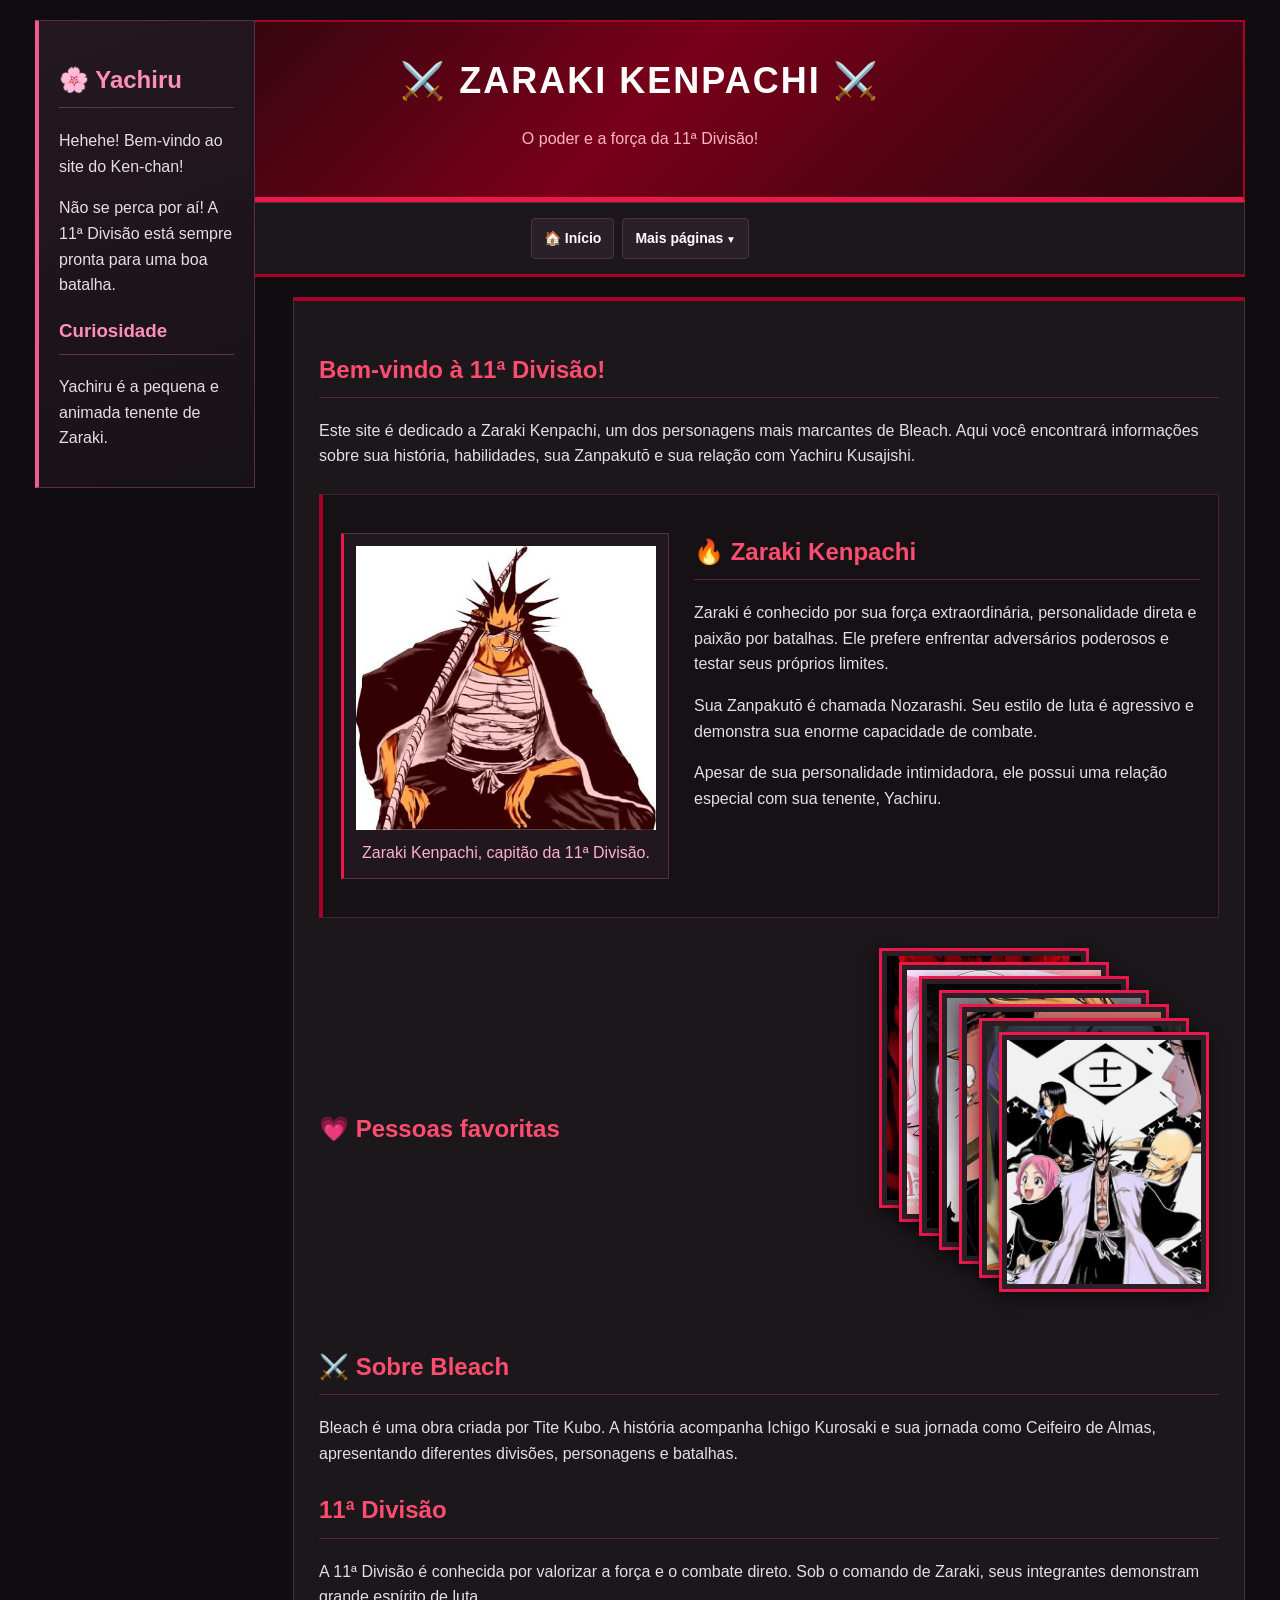
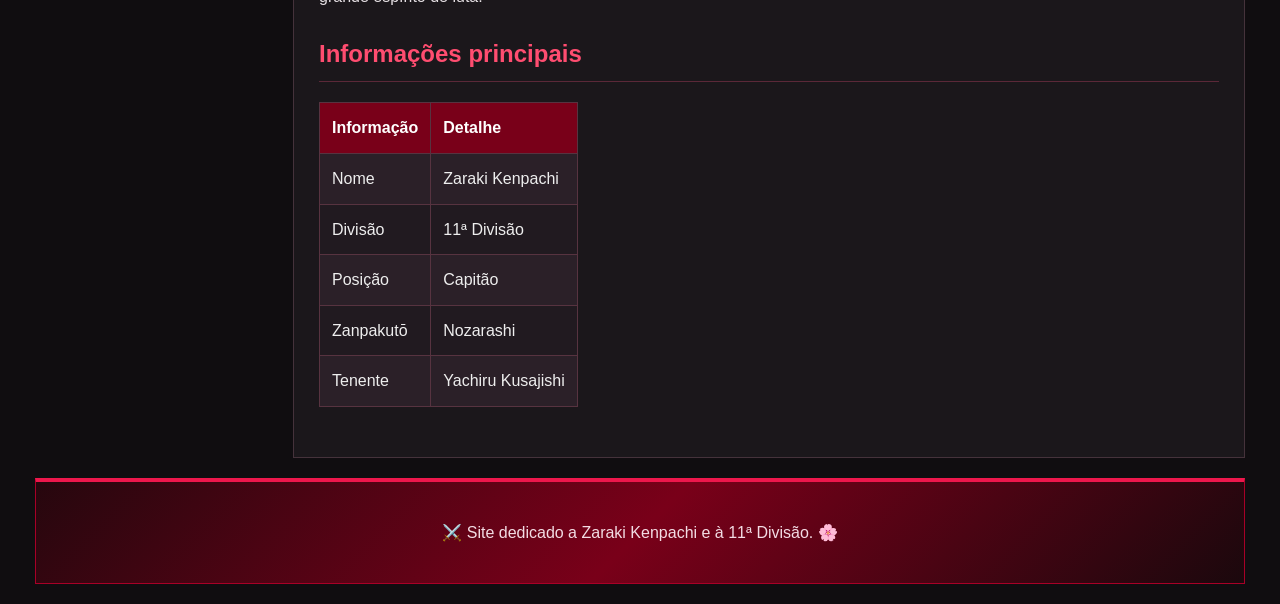
<file: index.html>
<!DOCTYPE html>
<html lang="pt-BR">

<head>
    <meta charset="UTF-8">
    <meta name="viewport" content="width=device-width, initial-scale=1.0">
    <title>Zaraki Kenpachi - Início</title>
    <link rel="stylesheet" href="style.css">
</head>

<body>

<header>
    <h1>⚔️ ZARAKI KENPACHI ⚔️</h1>
    <p>O poder e a força da 11ª Divisão!</p>
</header>

<nav>
    <a href="index.html">🏠 Início</a>

    <details class="dropdown">
        <summary>Mais páginas</summary>

        <div class="dropdown-conteudo">
            <a href="cadastro.html">Cadastro</a>
            <a href="producao.html">Produção</a>
            <a href="servicos.html">Serviços</a>
            <a href="pesquisas.html">Pesquisas</a>
            <a href="portfolio.html">Portfólio</a>
            <a href="produtos.html">Produtos</a>
            <a href="parceiros.html">Parceiros</a>
            <a href="contate.html">Contate-nos</a>
            <a href="ouvidoria.html">Ouvidoria</a>
            <a href="ceifeiro.html">Seja um Ceifeiro</a>
        </div>
    </details>
</nav>

<div class="layout">

    <aside>
        <h2>🌸 Yachiru</h2>

        <p>Hehehe! Bem-vindo ao site do Ken-chan!</p>

        <p>
            Não se perca por aí! A 11ª Divisão está
            sempre pronta para uma boa batalha.
        </p>

        <h3>Curiosidade</h3>

        <p>
            Yachiru é a pequena e animada tenente de Zaraki.
        </p>
    </aside>

    <main>

        <section>
            <h2>Bem-vindo à 11ª Divisão!</h2>

            <p>
                Este site é dedicado a Zaraki Kenpachi,
                um dos personagens mais marcantes de Bleach.
                Aqui você encontrará informações sobre sua
                história, habilidades, sua Zanpakutō e sua
                relação com Yachiru Kusajishi.
            </p>
        </section>

        <section class="zaraki-destaque">

            <figure>
                <img
                    src="imagens/zaraki.jpeg"
                    alt="Zaraki Kenpachi"
                    width="300"
                >

                <figcaption>
                    Zaraki Kenpachi, capitão da 11ª Divisão.
                </figcaption>
            </figure>

            <article>
                <h2>🔥 Zaraki Kenpachi</h2>

                <p>
                    Zaraki é conhecido por sua força extraordinária,
                    personalidade direta e paixão por batalhas.
                    Ele prefere enfrentar adversários poderosos
                    e testar seus próprios limites.
                </p>

                <p>
                    Sua Zanpakutō é chamada Nozarashi.
                    Seu estilo de luta é agressivo e demonstra
                    sua enorme capacidade de combate.
                </p>

                <p>
                    Apesar de sua personalidade intimidadora,
                    ele possui uma relação especial com sua tenente,
                    Yachiru.
                </p>
            </article>

        </section>

        <!-- GALERIA INTERATIVA SEM JAVASCRIPT -->

        <section class="galeria-favoritos">

            <h2>💗 Pessoas favoritas</h2>

            <!-- CONTROLES -->

            <input class="controle-galeria" type="radio"
                name="galeria" id="etapa0" checked>

            <input class="controle-galeria" type="radio"
                name="galeria" id="etapa1">

            <input class="controle-galeria" type="radio"
                name="galeria" id="etapa2">

            <input class="controle-galeria" type="radio"
                name="galeria" id="etapa3">

            <input class="controle-galeria" type="radio"
                name="galeria" id="etapa4">

            <input class="controle-galeria" type="radio"
                name="galeria" id="etapa5">

            <input class="controle-galeria" type="radio"
                name="galeria" id="etapa6">

            <input class="controle-galeria" type="radio"
                name="galeria" id="etapa7">

            <!-- IMAGENS -->

            <div class="grupo-imagens">

                <label class="imagem1" for="etapa7">
                    <img src="imagens/img1.jpg"
                        alt="Imagem favorita 1">
                </label>

                <label class="imagem2" for="etapa6">
                    <img src="imagens/img2.jpg"
                        alt="Imagem favorita 2">
                </label>

                <label class="imagem3" for="etapa5">
                    <img src="imagens/img3.jpg"
                        alt="Imagem favorita 3">
                </label>

                <label class="imagem4" for="etapa4">
                    <img src="imagens/img4.jpg"
                        alt="Imagem favorita 4">
                </label>

                <label class="imagem5" for="etapa3">
                    <img src="imagens/img5.jpg"
                        alt="Imagem favorita 5">
                </label>

                <label class="imagem6" for="etapa2">
                    <img src="imagens/img6.jpg"
                        alt="Imagem favorita 6">
                </label>

                <label class="imagem7" for="etapa1">
                    <img src="imagens/img7.jpg"
                        alt="Imagem favorita 7">
                </label>

            </div>

        </section>

        <section>
            <h2>⚔️ Sobre Bleach</h2>

            <p>
                Bleach é uma obra criada por Tite Kubo.
                A história acompanha Ichigo Kurosaki e sua jornada
                como Ceifeiro de Almas, apresentando diferentes
                divisões, personagens e batalhas.
            </p>
        </section>

        <section>
            <h2>11ª Divisão</h2>

            <p>
                A 11ª Divisão é conhecida por valorizar a força
                e o combate direto. Sob o comando de Zaraki,
                seus integrantes demonstram grande espírito de luta.
            </p>
        </section>

        <section>
            <h2>Informações principais</h2>

            <table>
                <tr>
                    <th>Informação</th>
                    <th>Detalhe</th>
                </tr>

                <tr>
                    <td>Nome</td>
                    <td>Zaraki Kenpachi</td>
                </tr>

                <tr>
                    <td>Divisão</td>
                    <td>11ª Divisão</td>
                </tr>

                <tr>
                    <td>Posição</td>
                    <td>Capitão</td>
                </tr>

                <tr>
                    <td>Zanpakutō</td>
                    <td>Nozarashi</td>
                </tr>

                <tr>
                    <td>Tenente</td>
                    <td>Yachiru Kusajishi</td>
                </tr>
            </table>
        </section>

    </main>

</div>

<footer>
    <p>
        ⚔️ Site dedicado a Zaraki Kenpachi
        e à 11ª Divisão. 🌸
    </p>
</footer>

</body>
</html>
</file>
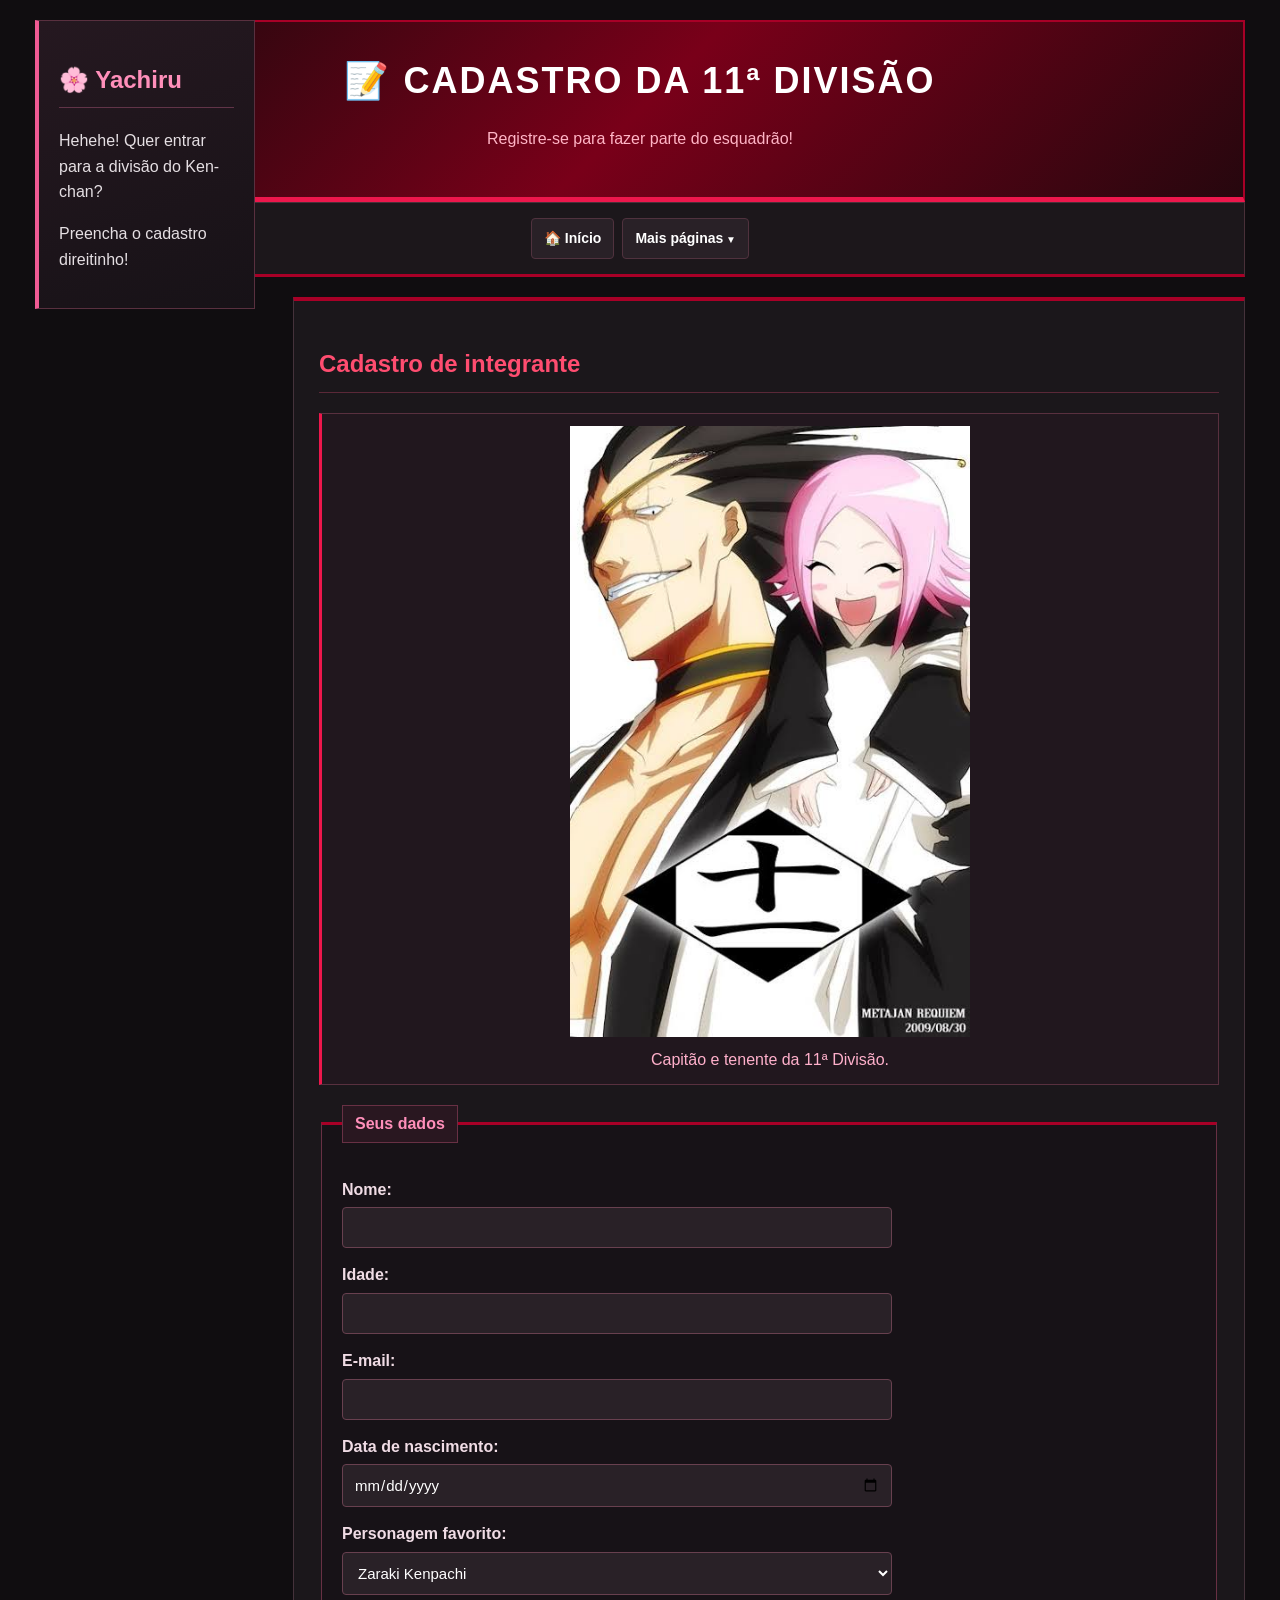
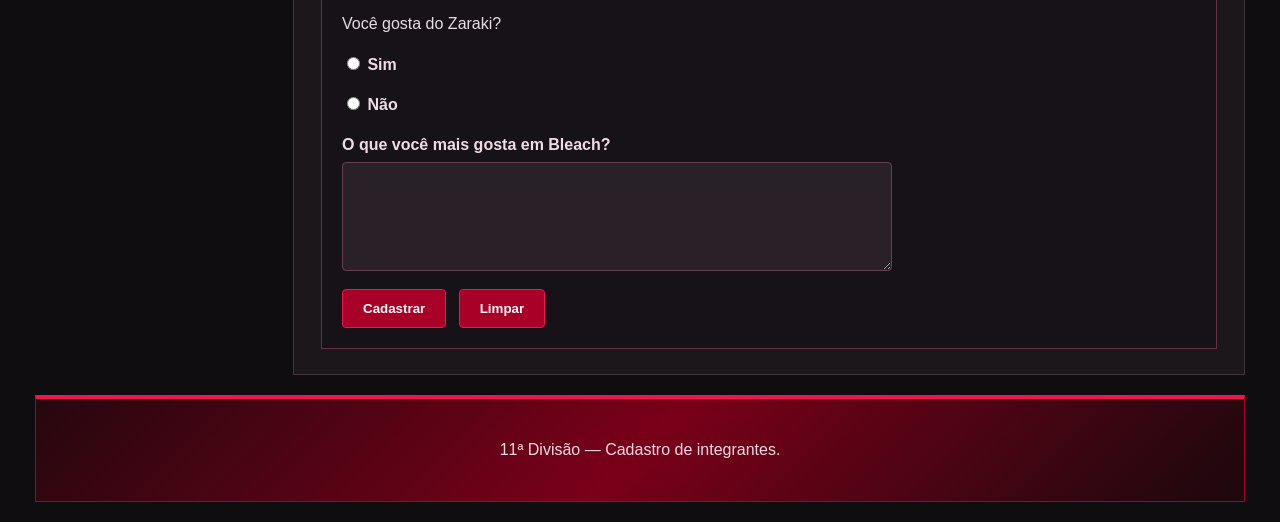
<file: cadastro.html>
<!DOCTYPE html>
<html lang="pt-BR">
<head>
    <meta charset="UTF-8">
    <meta name="viewport" content="width=device-width, initial-scale=1.0">
    <title>Cadastro - 11ª Divisão</title>
    <link rel="stylesheet" href="style.css">
</head>
<body>

<header>
    <h1>📝 Cadastro da 11ª Divisão</h1>
    <p>Registre-se para fazer parte do esquadrão!</p>
</header>

<nav>
    <a href="index.html">🏠 Início</a>
    <details class="dropdown">
        <summary>Mais páginas</summary>
        <div class="dropdown-conteudo">
            <a href="cadastro.html">Cadastro</a>
            <a href="producao.html">Produção</a>
            <a href="servicos.html">Serviços</a>
            <a href="pesquisas.html">Pesquisas</a>
            <a href="portfolio.html">Portfólio</a>
            <a href="produtos.html">Produtos</a>
            <a href="parceiros.html">Parceiros</a>
            <a href="contate.html">Contate-nos</a>
            <a href="ouvidoria.html">Ouvidoria</a>
            <a href="ceifeiro.html">Seja um Ceifeiro</a>
        </div>
    </details>
</nav>

<div class="layout">

<aside>
    <h2>🌸 Yachiru</h2>
    <p>Hehehe! Quer entrar para a divisão do Ken-chan?</p>
    <p>Preencha o cadastro direitinho!</p>
</aside>

<main>
    <h2>Cadastro de integrante</h2>

    <figure>
        <img src="imagens/zarakiyachiru.jpeg" alt="Zaraki e Yachiru" width="400">
        <figcaption>Capitão e tenente da 11ª Divisão.</figcaption>
    </figure>

    <form>
        <fieldset>
            <legend>Seus dados</legend>

            <label for="nome">Nome:</label>
            <input type="text" id="nome" name="nome" required>

            <label for="idade">Idade:</label>
            <input type="number" id="idade" name="idade" min="1" required>

            <label for="email">E-mail:</label>
            <input type="email" id="email" name="email" required>

            <label for="nascimento">Data de nascimento:</label>
            <input type="date" id="nascimento" name="nascimento">

            <label for="personagem">Personagem favorito:</label>
            <select id="personagem" name="personagem">
                <option>Zaraki Kenpachi</option>
                <option>Yachiru Kusajishi</option>
                <option>Ichigo Kurosaki</option>
                <option>Rukia Kuchiki</option>
                <option>Outro</option>
            </select>

            <p>Você gosta do Zaraki?</p>
            <label><input type="radio" name="zaraki" value="sim"> Sim</label>
            <label><input type="radio" name="zaraki" value="nao"> Não</label>

            <label for="motivo">O que você mais gosta em Bleach?</label>
            <textarea id="motivo" name="motivo" rows="5"></textarea>

            <input type="submit" value="Cadastrar">
            <input type="reset" value="Limpar">
        </fieldset>
    </form>
</main>

</div>

<footer>
    <p>11ª Divisão — Cadastro de integrantes.</p>
</footer>

</body>
</html>
</file>
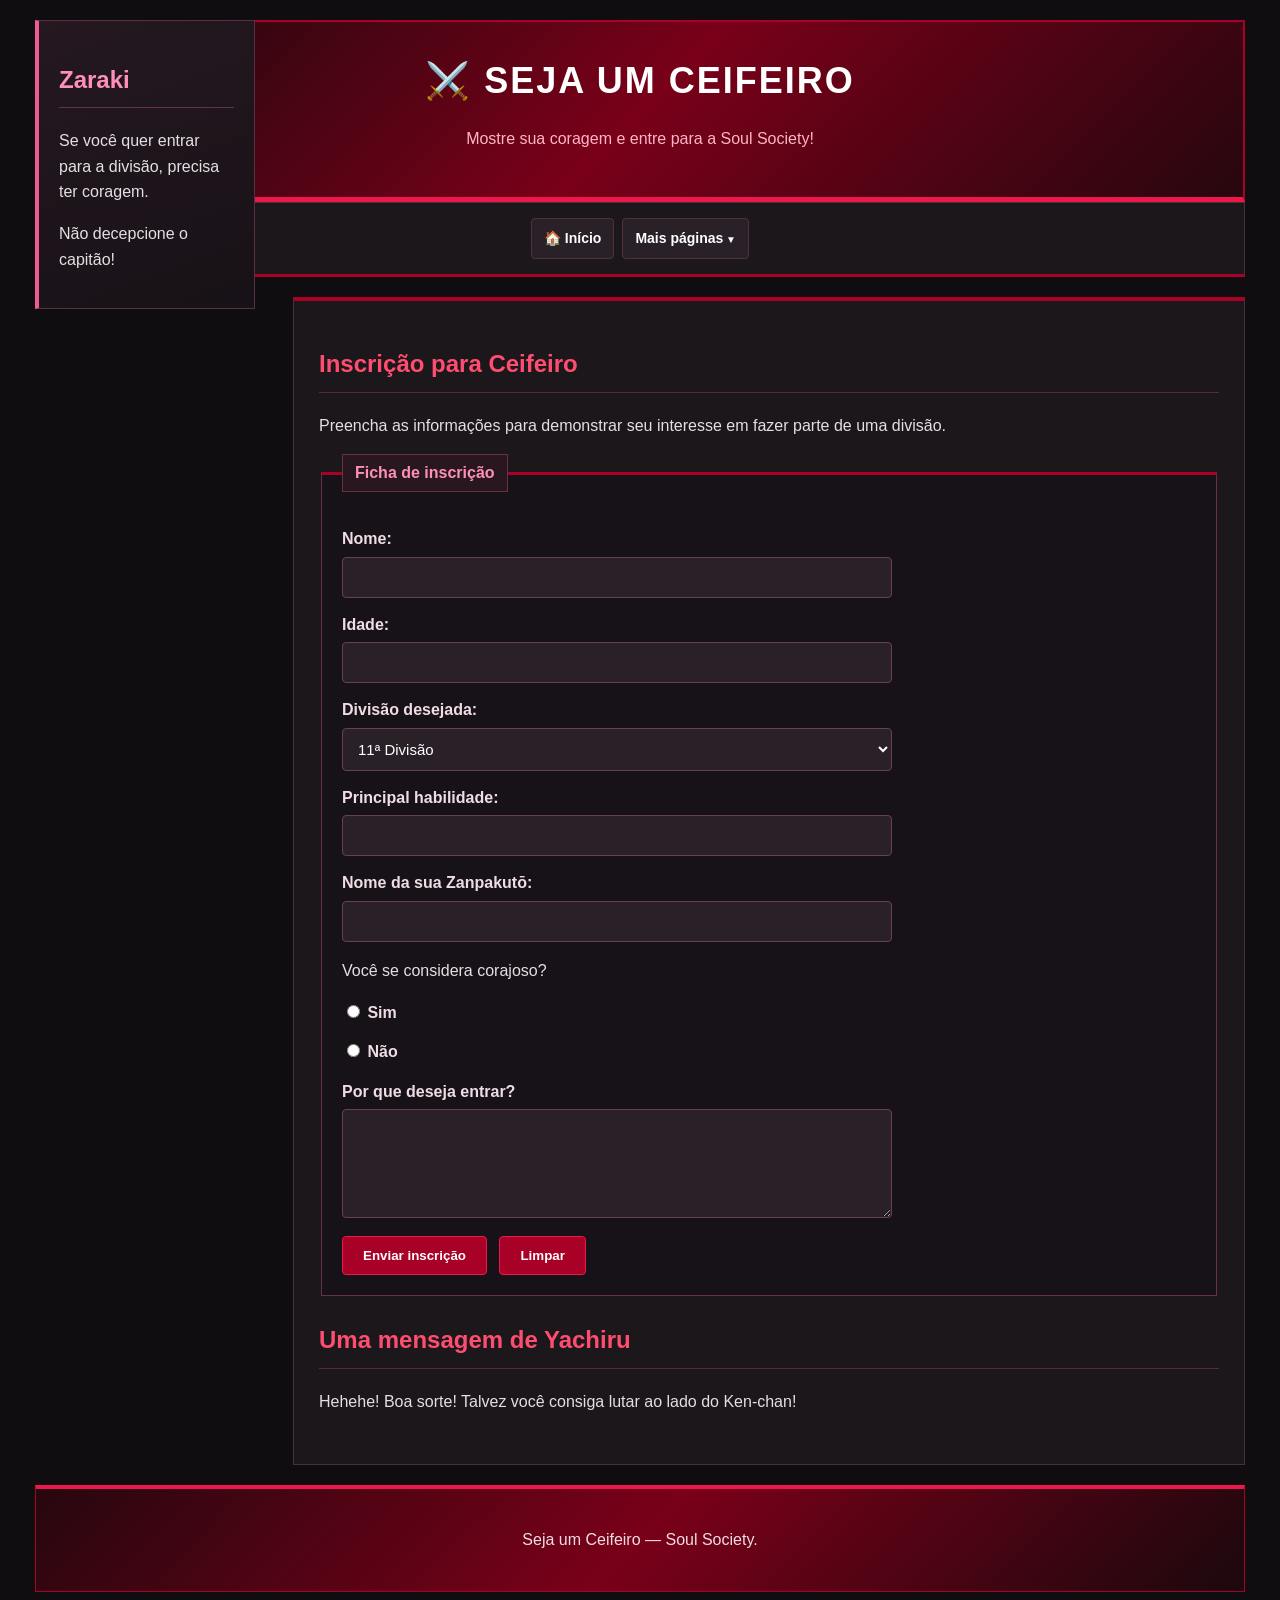
<file: ceifeiro.html>
<!DOCTYPE html>
<html lang="pt-BR">
<head>
    <meta charset="UTF-8">
    <meta name="viewport" content="width=device-width, initial-scale=1.0">
    <title>Seja um Ceifeiro</title>
    <link rel="stylesheet" href="style.css">
</head>
<body>

<header>
    <h1>⚔️ Seja um Ceifeiro</h1>
    <p>Mostre sua coragem e entre para a Soul Society!</p>
</header>

<nav>
    <a href="index.html">🏠 Início</a>
    <details class="dropdown">
        <summary>Mais páginas</summary>
        <div class="dropdown-conteudo">
            <a href="cadastro.html">Cadastro</a>
            <a href="producao.html">Produção</a>
            <a href="servicos.html">Serviços</a>
            <a href="pesquisas.html">Pesquisas</a>
            <a href="portfolio.html">Portfólio</a>
            <a href="produtos.html">Produtos</a>
            <a href="parceiros.html">Parceiros</a>
            <a href="contate.html">Contate-nos</a>
            <a href="ouvidoria.html">Ouvidoria</a>
            <a href="ceifeiro.html">Seja um Ceifeiro</a>
        </div>
    </details>
</nav>

<div class="layout">

<aside>
    <h2>Zaraki</h2>
    <p>Se você quer entrar para a divisão, precisa ter coragem.</p>
    <p>Não decepcione o capitão!</p>
</aside>

<main>
    <h2>Inscrição para Ceifeiro</h2>
    <p>Preencha as informações para demonstrar seu interesse em fazer parte de uma divisão.</p>

    <form>
        <fieldset>
            <legend>Ficha de inscrição</legend>

            <label for="nome">Nome:</label>
            <input type="text" id="nome" name="nome" required>

            <label for="idade">Idade:</label>
            <input type="number" id="idade" name="idade" min="1" required>

            <label for="divisao">Divisão desejada:</label>
            <select id="divisao" name="divisao">
                <option>11ª Divisão</option>
                <option>Outra divisão</option>
            </select>

            <label for="habilidade">Principal habilidade:</label>
            <input type="text" id="habilidade" name="habilidade">

            <label for="zanpakuto">Nome da sua Zanpakutō:</label>
            <input type="text" id="zanpakuto" name="zanpakuto">

            <p>Você se considera corajoso?</p>
            <label><input type="radio" name="coragem" value="sim"> Sim</label>
            <label><input type="radio" name="coragem" value="nao"> Não</label>

            <label for="motivacao">Por que deseja entrar?</label>
            <textarea id="motivacao" name="motivacao" rows="5"></textarea>

            <input type="submit" value="Enviar inscrição">
            <input type="reset" value="Limpar">
        </fieldset>
    </form>

    <section>
        <h2>Uma mensagem de Yachiru</h2>
        <p>Hehehe! Boa sorte! Talvez você consiga lutar ao lado do Ken-chan!</p>
    </section>
</main>

</div>

<footer>
    <p>Seja um Ceifeiro — Soul Society.</p>
</footer>

</body>
</html>
</file>
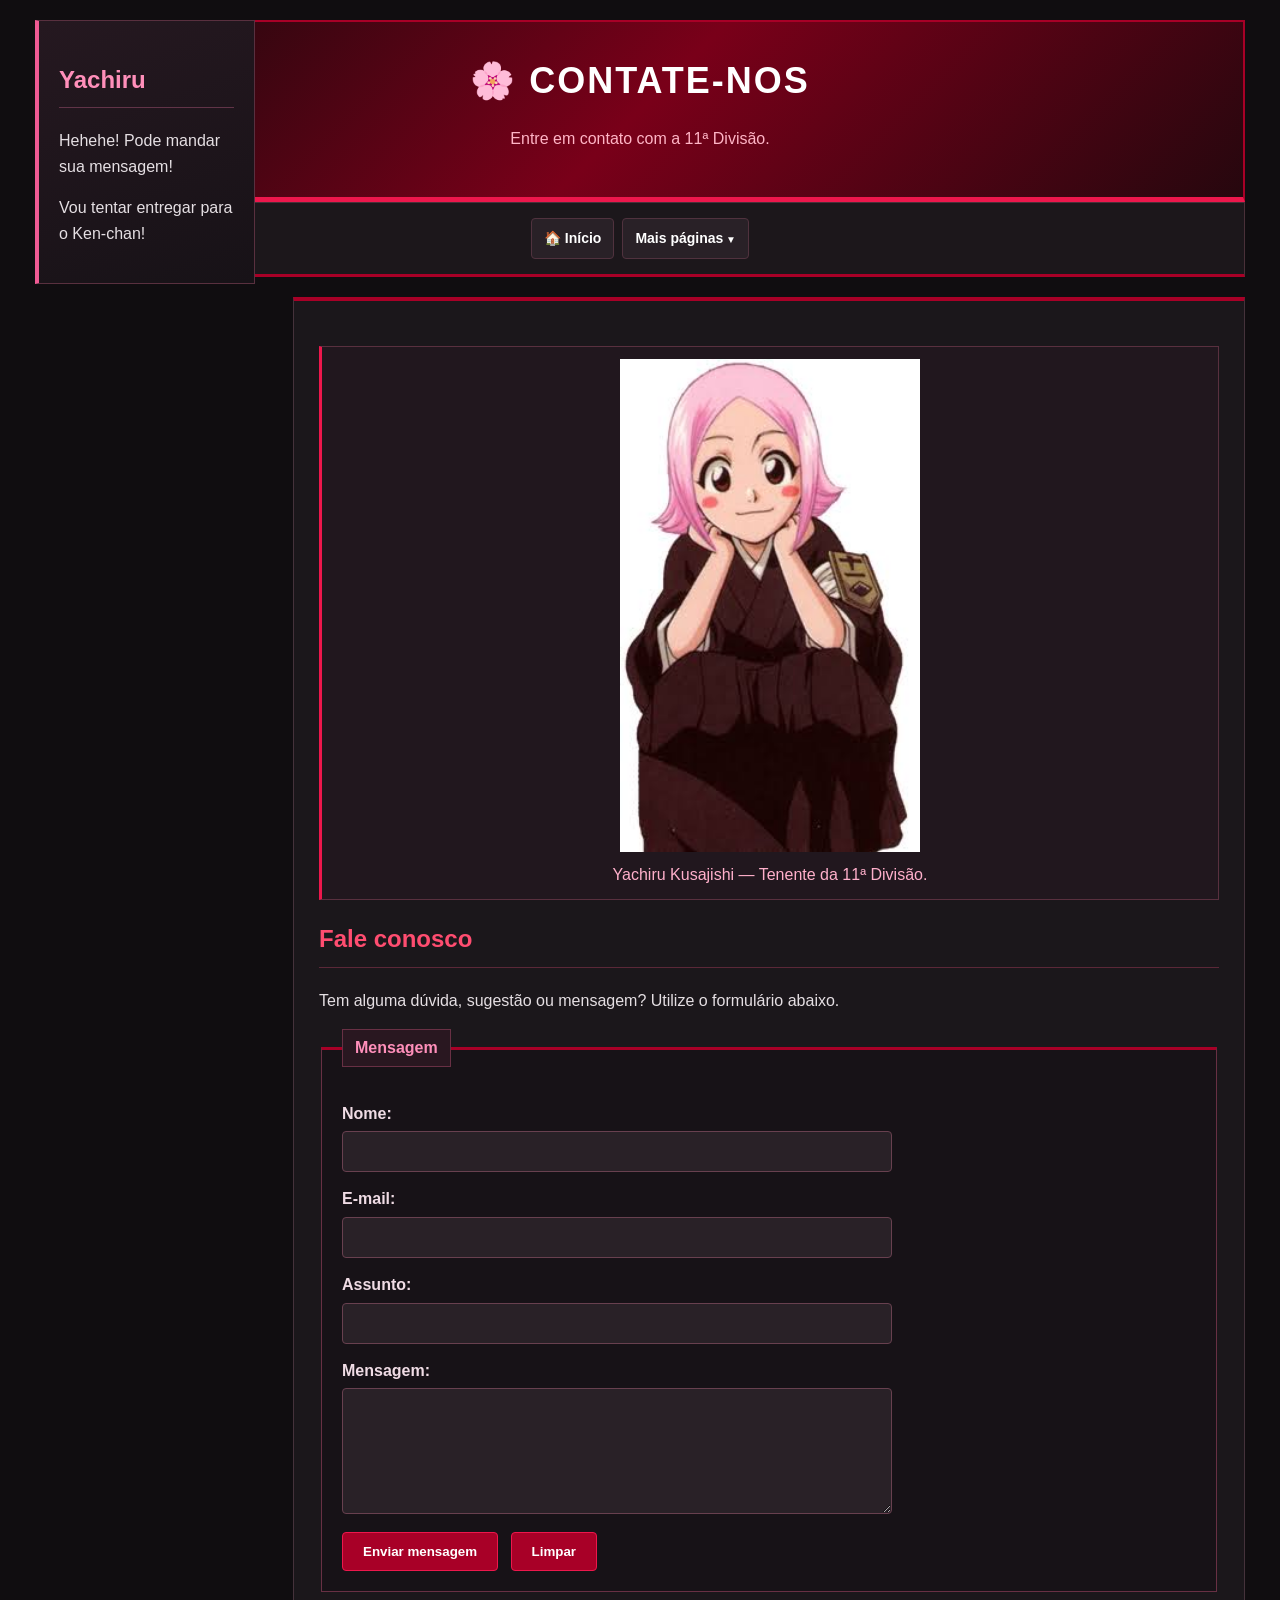
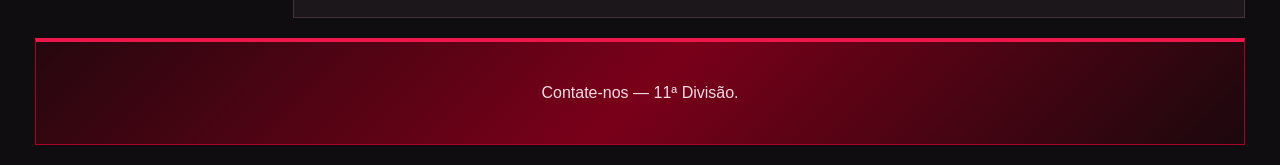
<file: contate.html>
<!DOCTYPE html>
<html lang="pt-BR">
<head>
    <meta charset="UTF-8">
    <meta name="viewport" content="width=device-width, initial-scale=1.0">
    <title>Contate-nos - Yachiru</title>
    <link rel="stylesheet" href="style.css">
</head>
<body>

<header>
    <h1>🌸 Contate-nos</h1>
    <p>Entre em contato com a 11ª Divisão.</p>
</header>

<nav>
    <a href="index.html">🏠 Início</a>
    <details class="dropdown">
        <summary>Mais páginas</summary>
        <div class="dropdown-conteudo">
            <a href="cadastro.html">Cadastro</a>
            <a href="producao.html">Produção</a>
            <a href="servicos.html">Serviços</a>
            <a href="pesquisas.html">Pesquisas</a>
            <a href="portfolio.html">Portfólio</a>
            <a href="produtos.html">Produtos</a>
            <a href="parceiros.html">Parceiros</a>
            <a href="contate.html">Contate-nos</a>
            <a href="ouvidoria.html">Ouvidoria</a>
            <a href="ceifeiro.html">Seja um Ceifeiro</a>
        </div>
    </details>
</nav>

<div class="layout">

<aside>
    <h2>Yachiru</h2>
    <p>Hehehe! Pode mandar sua mensagem!</p>
    <p>Vou tentar entregar para o Ken-chan!</p>
</aside>

<main>
    <figure>
        <img src="imagens/yachiru.jpeg" alt="Yachiru Kusajishi" width="300">
        <figcaption>Yachiru Kusajishi — Tenente da 11ª Divisão.</figcaption>
    </figure>

    <h2>Fale conosco</h2>
    <p>Tem alguma dúvida, sugestão ou mensagem? Utilize o formulário abaixo.</p>

    <form>
        <fieldset>
            <legend>Mensagem</legend>

            <label for="nome">Nome:</label>
            <input type="text" id="nome" name="nome" required>

            <label for="email">E-mail:</label>
            <input type="email" id="email" name="email" required>

            <label for="assunto">Assunto:</label>
            <input type="text" id="assunto" name="assunto" required>

            <label for="mensagem">Mensagem:</label>
            <textarea id="mensagem" name="mensagem" rows="6" required></textarea>

            <input type="submit" value="Enviar mensagem">
            <input type="reset" value="Limpar">
        </fieldset>
    </form>
</main>

</div>

<footer>
    <p>Contate-nos — 11ª Divisão.</p>
</footer>

</body>
</html>
</file>
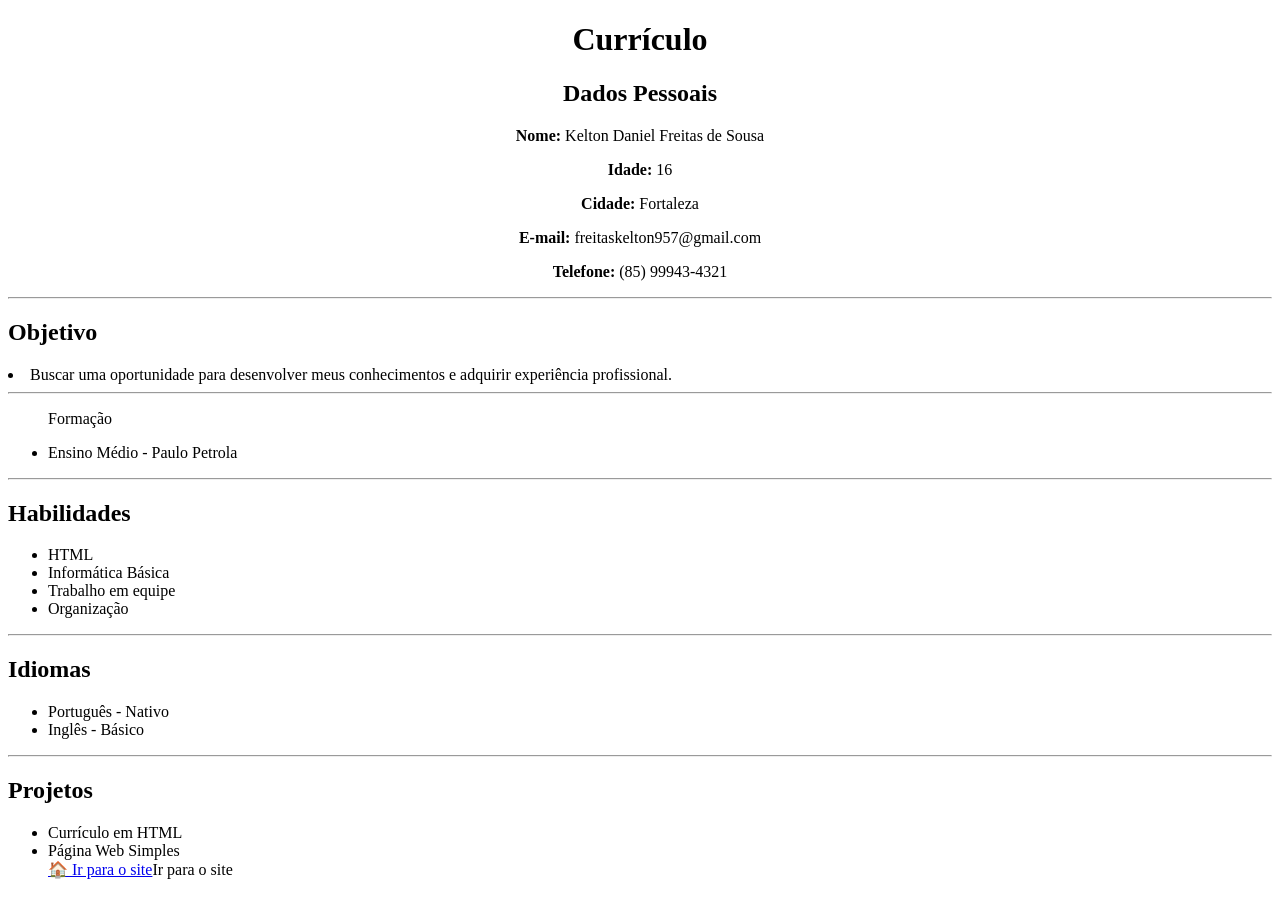
<file: iindex.html>
<!DOCTYPE html>
<html lang="pt-BR">
<head>
    <meta charset="UTF-8">
    <title>Currículo</title>
</head>

<body>
<center>
    <h1>Currículo</h1>

    <h2>Dados Pessoais</h2>
    <p><strong>Nome:</strong> Kelton Daniel Freitas de Sousa</p>
    <p><strong>Idade:</strong> 16</p>
    <p><strong>Cidade:</strong> Fortaleza</p>
    <p><strong>E-mail:</strong> freitaskelton957@gmail.com</p>
    <p><strong>Telefone:</strong> (85) 99943-4321</p>
</center>
    <hr>

    <h2>Objetivo</h2>
    <li>Buscar uma oportunidade para desenvolver meus conhecimentos e adquirir experiência profissional.</li>

    <hr> 
    
    <ul>Formação</ul>
    <ul>
        <li>Ensino Médio - Paulo Petrola</li>
    </ul>

    <hr>

    <h2>Habilidades</h2>
    <ul>
        <li>HTML</li>
        <li>Informática Básica</li>
        <li>Trabalho em equipe</li>
        <li>Organização</li>
    </ul>

    <hr>

    <h2>Idiomas</h2>
    <ul>
        <li>Português - Nativo</li>
        <li>Inglês - Básico</li>
    </ul>

    <hr>

    <h2>Projetos</h2>
    <ul>
        <li>Currículo em HTML</li>
        <li>Página Web Simples</li>

        <a href="iindex.html">🏠 Ir para o site</a

        <a href="pagina/index.html">Ir para o site</a>
    </ul>
    
</body>
</html>
</file>
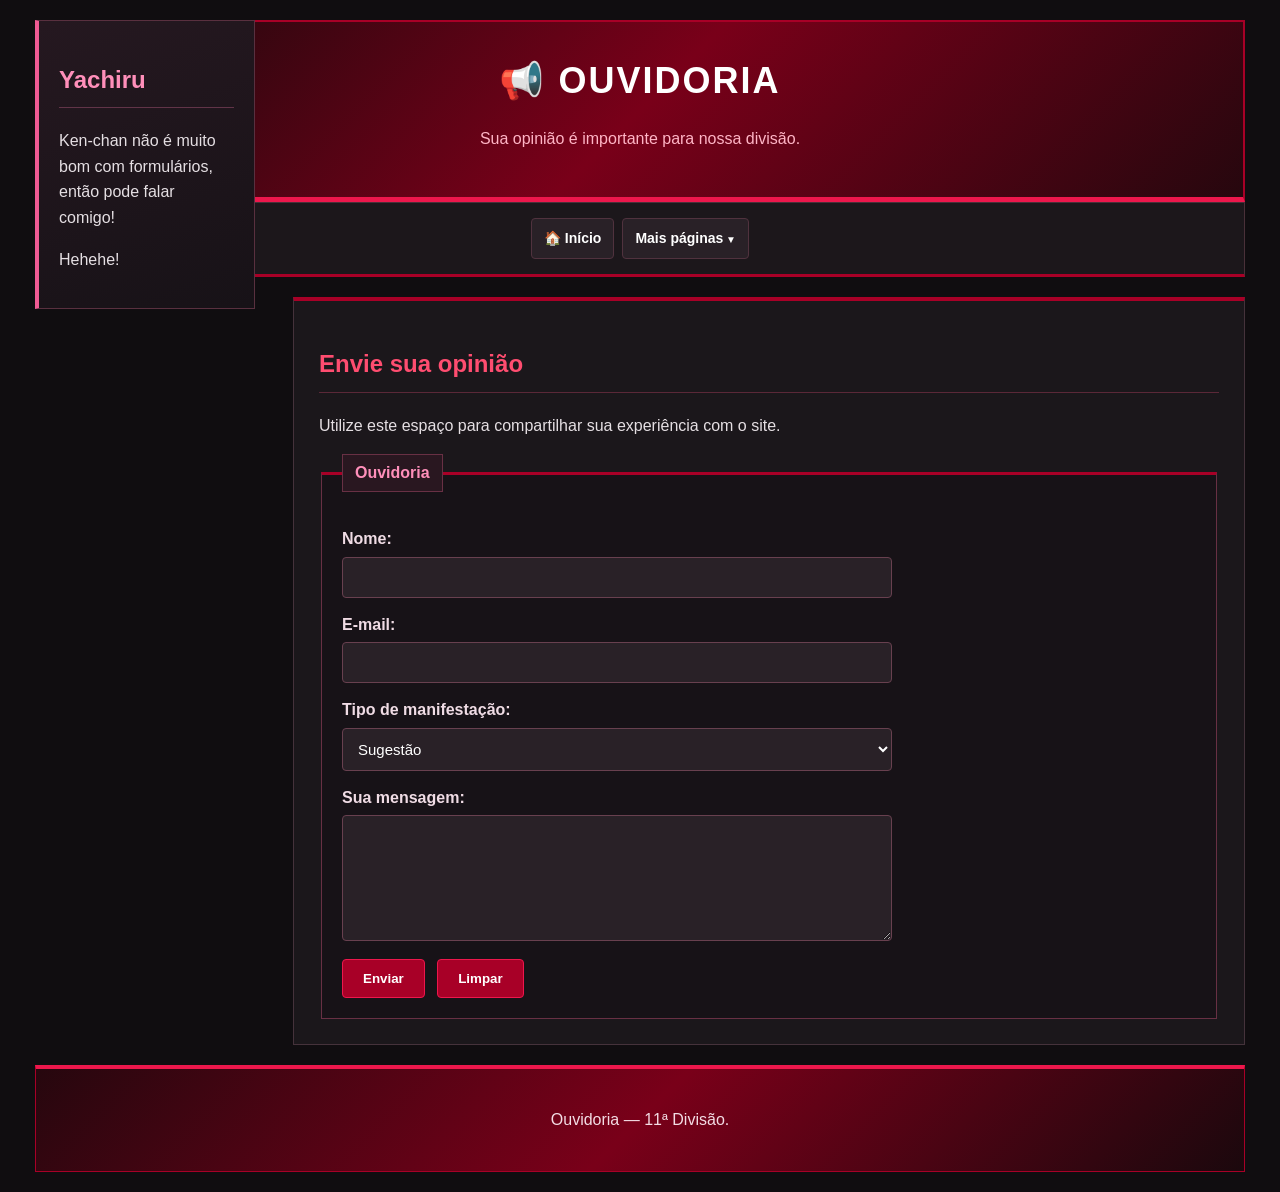
<file: ouvidoria.html>
<!DOCTYPE html>
<html lang="pt-BR">
<head>
    <meta charset="UTF-8">
    <meta name="viewport" content="width=device-width, initial-scale=1.0">
    <title>Ouvidoria - 11ª Divisão</title>
    <link rel="stylesheet" href="style.css">
</head>
<body>

<header>
    <h1>📢 Ouvidoria</h1>
    <p>Sua opinião é importante para nossa divisão.</p>
</header>

<nav>
    <a href="index.html">🏠 Início</a>
    <details class="dropdown">
        <summary>Mais páginas</summary>
        <div class="dropdown-conteudo">
            <a href="cadastro.html">Cadastro</a>
            <a href="producao.html">Produção</a>
            <a href="servicos.html">Serviços</a>
            <a href="pesquisas.html">Pesquisas</a>
            <a href="portfolio.html">Portfólio</a>
            <a href="produtos.html">Produtos</a>
            <a href="parceiros.html">Parceiros</a>
            <a href="contate.html">Contate-nos</a>
            <a href="ouvidoria.html">Ouvidoria</a>
            <a href="ceifeiro.html">Seja um Ceifeiro</a>
        </div>
    </details>
</nav>

<div class="layout">

<aside>
    <h2>Yachiru</h2>
    <p>Ken-chan não é muito bom com formulários, então pode falar comigo!</p>
    <p>Hehehe!</p>
</aside>

<main>
    <h2>Envie sua opinião</h2>
    <p>Utilize este espaço para compartilhar sua experiência com o site.</p>

    <form>
        <fieldset>
            <legend>Ouvidoria</legend>

            <label for="nome">Nome:</label>
            <input type="text" id="nome" name="nome" required>

            <label for="email">E-mail:</label>
            <input type="email" id="email" name="email" required>

            <label for="tipo">Tipo de manifestação:</label>
            <select id="tipo" name="tipo">
                <option>Sugestão</option>
                <option>Elogio</option>
                <option>Reclamação</option>
                <option>Dúvida</option>
                <option>Outro</option>
            </select>

            <label for="mensagem">Sua mensagem:</label>
            <textarea id="mensagem" name="mensagem" rows="6" required></textarea>

            <input type="submit" value="Enviar">
            <input type="reset" value="Limpar">
        </fieldset>
    </form>
</main>

</div>

<footer>
    <p>Ouvidoria — 11ª Divisão.</p>
</footer>

</body>
</html>
</file>
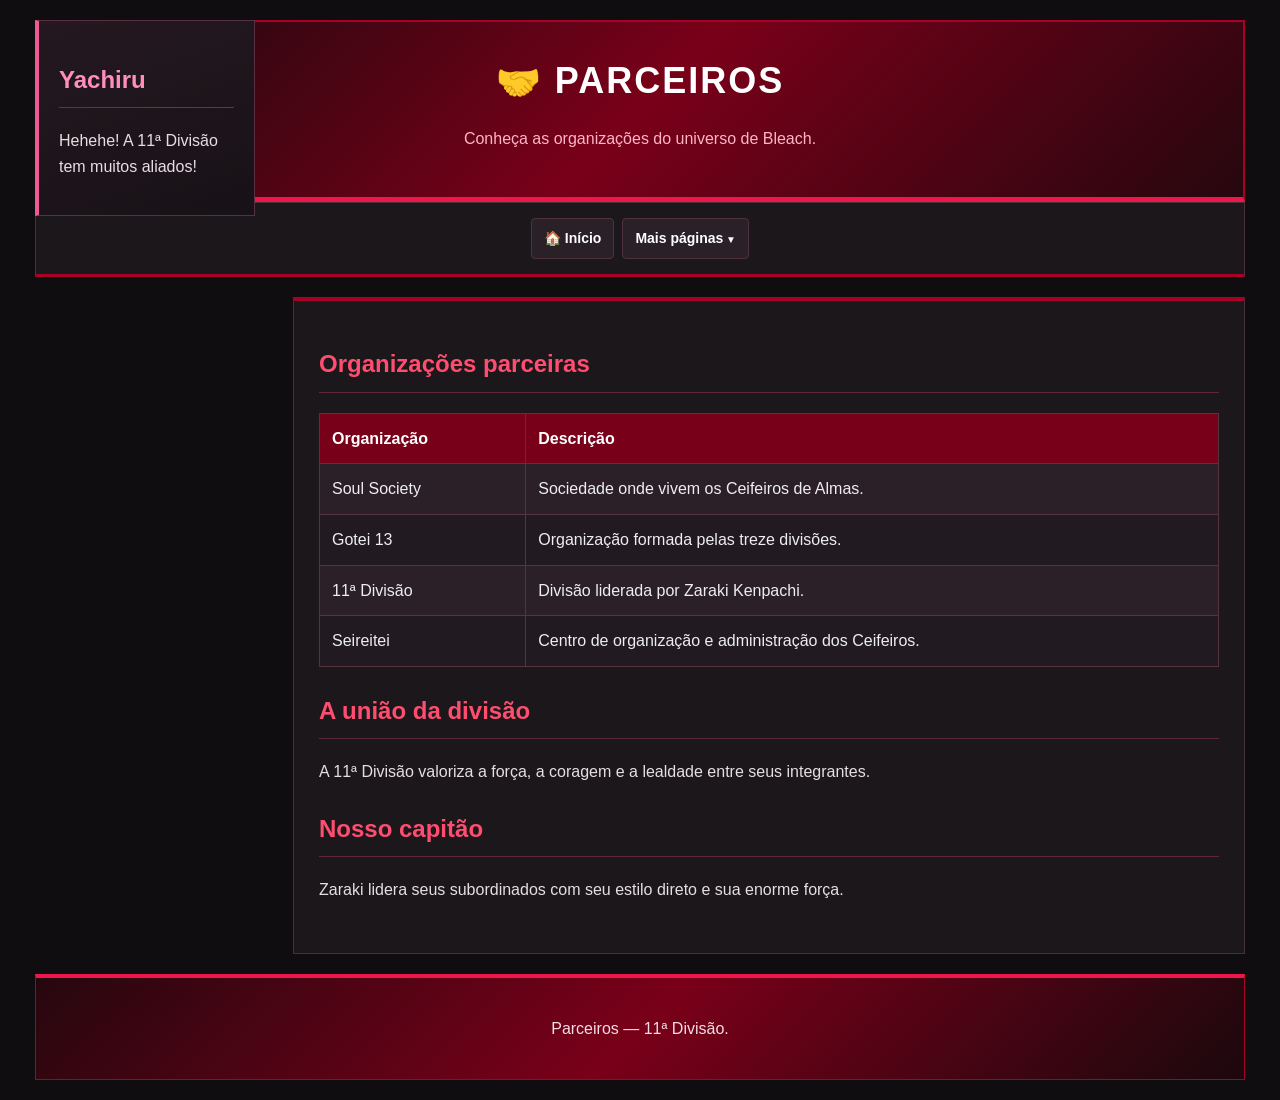
<file: parceiros.html>
<!DOCTYPE html>
<html lang="pt-BR">
<head>
    <meta charset="UTF-8">
    <meta name="viewport" content="width=device-width, initial-scale=1.0">
    <title>Parceiros - 11ª Divisão</title>
    <link rel="stylesheet" href="style.css">
</head>
<body>

<header>
    <h1>🤝 Parceiros</h1>
    <p>Conheça as organizações do universo de Bleach.</p>
</header>

<nav>
    <a href="index.html">🏠 Início</a>
    <details class="dropdown">
        <summary>Mais páginas</summary>
        <div class="dropdown-conteudo">
            <a href="cadastro.html">Cadastro</a>
            <a href="producao.html">Produção</a>
            <a href="servicos.html">Serviços</a>
            <a href="pesquisas.html">Pesquisas</a>
            <a href="portfolio.html">Portfólio</a>
            <a href="produtos.html">Produtos</a>
            <a href="parceiros.html">Parceiros</a>
            <a href="contate.html">Contate-nos</a>
            <a href="ouvidoria.html">Ouvidoria</a>
            <a href="ceifeiro.html">Seja um Ceifeiro</a>
        </div>
    </details>
</nav>

<div class="layout">

<aside>
    <h2>Yachiru</h2>
    <p>Hehehe! A 11ª Divisão tem muitos aliados!</p>
</aside>

<main>
    <h2>Organizações parceiras</h2>

    <table>
        <tr><th>Organização</th><th>Descrição</th></tr>
        <tr><td>Soul Society</td><td>Sociedade onde vivem os Ceifeiros de Almas.</td></tr>
        <tr><td>Gotei 13</td><td>Organização formada pelas treze divisões.</td></tr>
        <tr><td>11ª Divisão</td><td>Divisão liderada por Zaraki Kenpachi.</td></tr>
        <tr><td>Seireitei</td><td>Centro de organização e administração dos Ceifeiros.</td></tr>
    </table>

    <section>
        <h2>A união da divisão</h2>
        <p>A 11ª Divisão valoriza a força, a coragem e a lealdade entre seus integrantes.</p>
    </section>

    <section>
        <h2>Nosso capitão</h2>
        <p>Zaraki lidera seus subordinados com seu estilo direto e sua enorme força.</p>
    </section>
</main>

</div>

<footer>
    <p>Parceiros — 11ª Divisão.</p>
</footer>

</body>
</html>
</file>
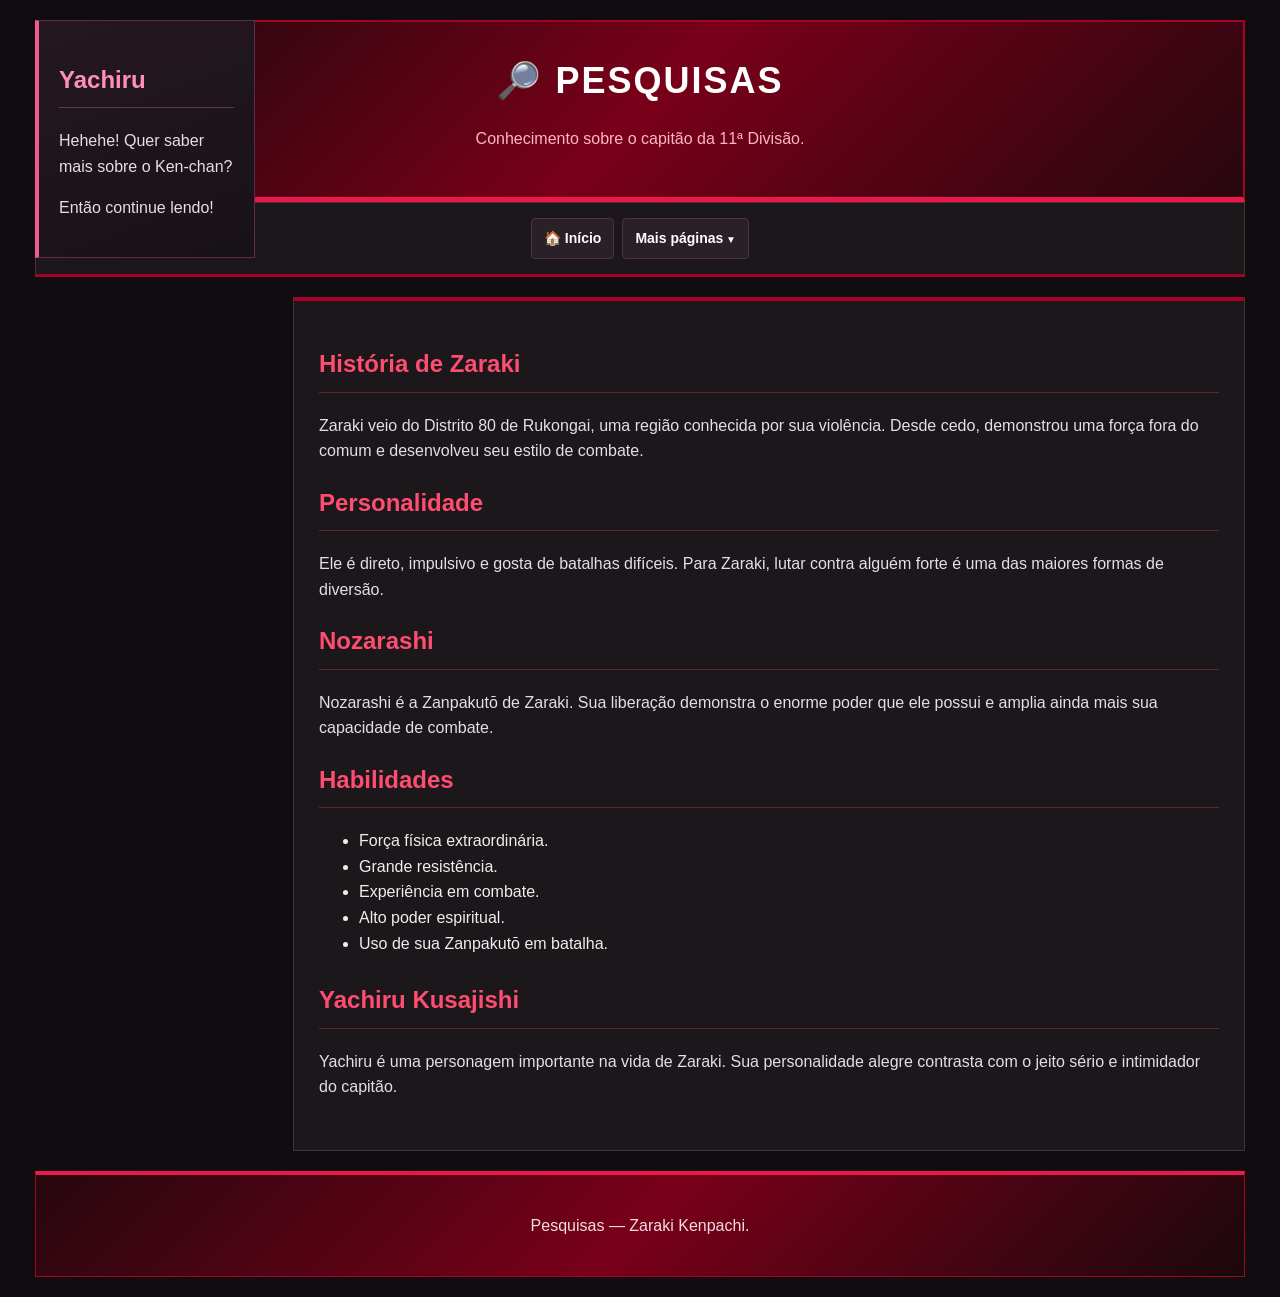
<file: pesquisas.html>
<!DOCTYPE html>
<html lang="pt-BR">
<head>
    <meta charset="UTF-8">
    <meta name="viewport" content="width=device-width, initial-scale=1.0">
    <title>Pesquisas - Zaraki</title>
    <link rel="stylesheet" href="style.css">
</head>
<body>

<header>
    <h1>🔎 Pesquisas</h1>
    <p>Conhecimento sobre o capitão da 11ª Divisão.</p>
</header>

<nav>
    <a href="index.html">🏠 Início</a>
    <details class="dropdown">
        <summary>Mais páginas</summary>
        <div class="dropdown-conteudo">
            <a href="cadastro.html">Cadastro</a>
            <a href="producao.html">Produção</a>
            <a href="servicos.html">Serviços</a>
            <a href="pesquisas.html">Pesquisas</a>
            <a href="portfolio.html">Portfólio</a>
            <a href="produtos.html">Produtos</a>
            <a href="parceiros.html">Parceiros</a>
            <a href="contate.html">Contate-nos</a>
            <a href="ouvidoria.html">Ouvidoria</a>
            <a href="ceifeiro.html">Seja um Ceifeiro</a>
        </div>
    </details>
</nav>

<div class="layout">

<aside>
    <h2>Yachiru</h2>
    <p>Hehehe! Quer saber mais sobre o Ken-chan?</p>
    <p>Então continue lendo!</p>
</aside>

<main>
    <article>
        <h2>História de Zaraki</h2>
        <p>Zaraki veio do Distrito 80 de Rukongai, uma região conhecida por sua violência. Desde cedo, demonstrou uma força fora do comum e desenvolveu seu estilo de combate.</p>
    </article>

    <article>
        <h2>Personalidade</h2>
        <p>Ele é direto, impulsivo e gosta de batalhas difíceis. Para Zaraki, lutar contra alguém forte é uma das maiores formas de diversão.</p>
    </article>

    <article>
        <h2>Nozarashi</h2>
        <p>Nozarashi é a Zanpakutō de Zaraki. Sua liberação demonstra o enorme poder que ele possui e amplia ainda mais sua capacidade de combate.</p>
    </article>

    <article>
        <h2>Habilidades</h2>
        <ul>
            <li>Força física extraordinária.</li>
            <li>Grande resistência.</li>
            <li>Experiência em combate.</li>
            <li>Alto poder espiritual.</li>
            <li>Uso de sua Zanpakutō em batalha.</li>
        </ul>
    </article>

    <section>
        <h2>Yachiru Kusajishi</h2>
        <p>Yachiru é uma personagem importante na vida de Zaraki. Sua personalidade alegre contrasta com o jeito sério e intimidador do capitão.</p>
    </section>
</main>

</div>

<footer>
    <p>Pesquisas — Zaraki Kenpachi.</p>
</footer>

</body>
</html>
</file>
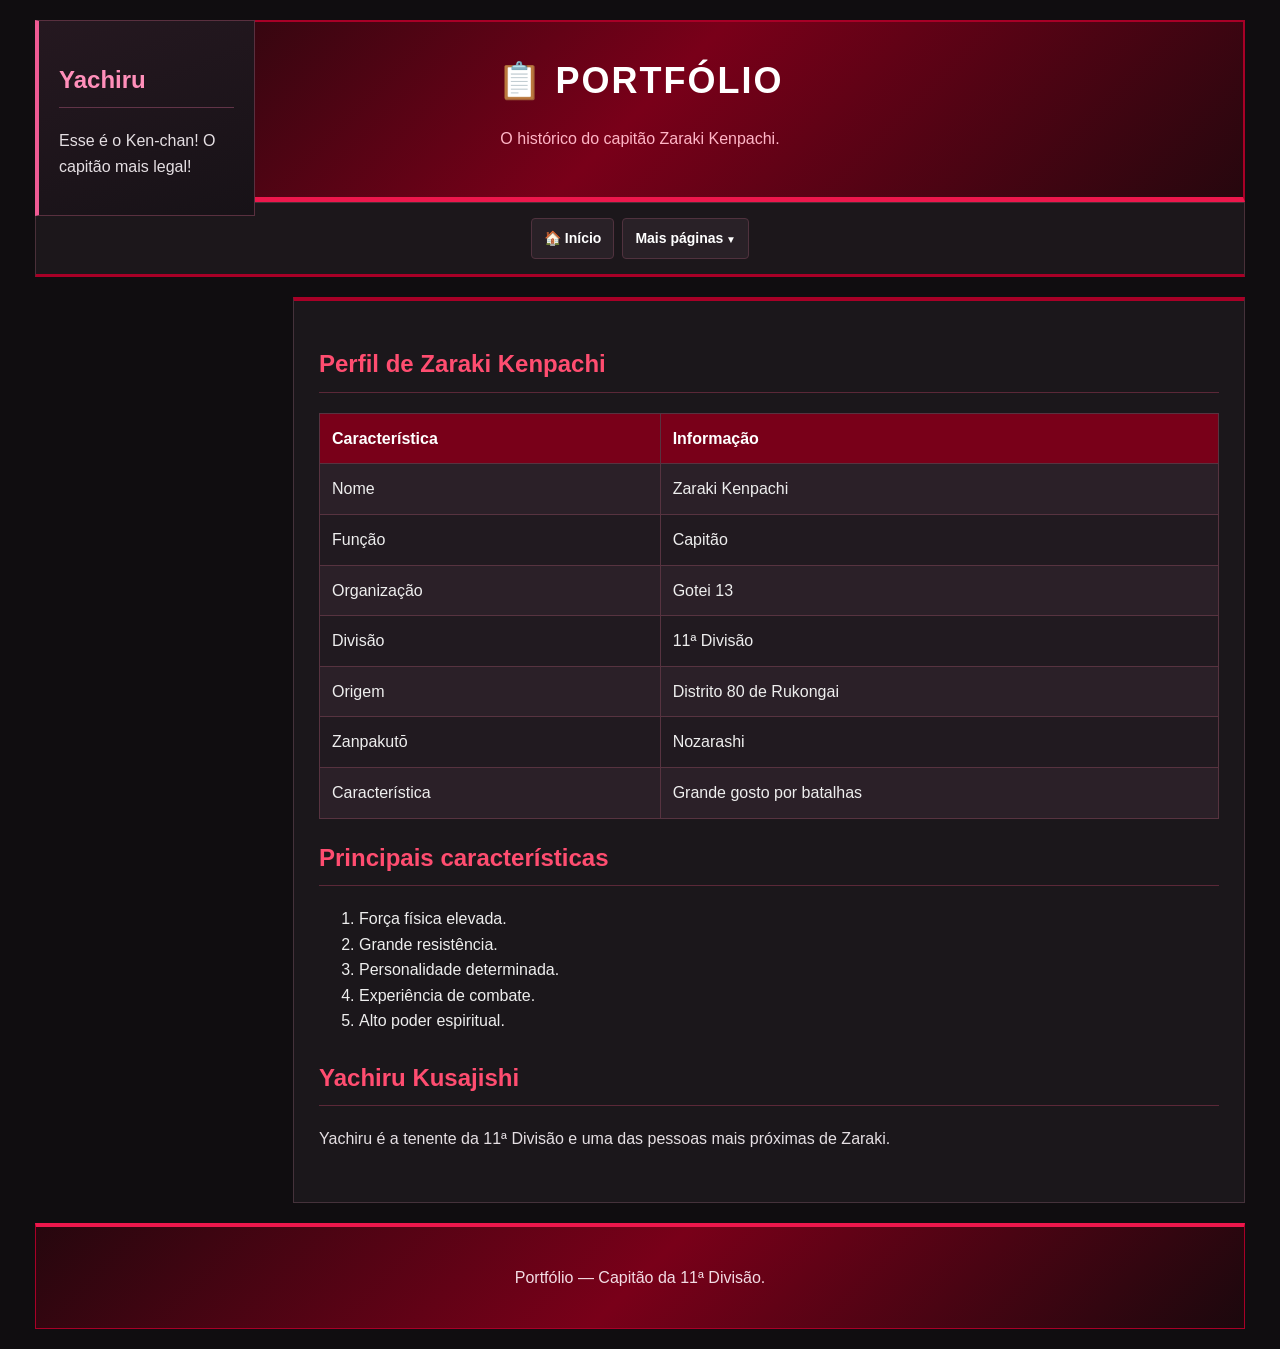
<file: portfolio.html>
<!DOCTYPE html>
<html lang="pt-BR">
<head>
    <meta charset="UTF-8">
    <meta name="viewport" content="width=device-width, initial-scale=1.0">
    <title>Portfólio - Zaraki</title>
    <link rel="stylesheet" href="style.css">
</head>
<body>

<header>
    <h1>📋 Portfólio</h1>
    <p>O histórico do capitão Zaraki Kenpachi.</p>
</header>

<nav>
    <a href="index.html">🏠 Início</a>
    <details class="dropdown">
        <summary>Mais páginas</summary>
        <div class="dropdown-conteudo">
            <a href="cadastro.html">Cadastro</a>
            <a href="producao.html">Produção</a>
            <a href="servicos.html">Serviços</a>
            <a href="pesquisas.html">Pesquisas</a>
            <a href="portfolio.html">Portfólio</a>
            <a href="produtos.html">Produtos</a>
            <a href="parceiros.html">Parceiros</a>
            <a href="contate.html">Contate-nos</a>
            <a href="ouvidoria.html">Ouvidoria</a>
            <a href="ceifeiro.html">Seja um Ceifeiro</a>
        </div>
    </details>
</nav>

<div class="layout">

<aside>
    <h2>Yachiru</h2>
    <p>Esse é o Ken-chan! O capitão mais legal!</p>
</aside>

<main>
    <h2>Perfil de Zaraki Kenpachi</h2>

    <table>
        <tr><th>Característica</th><th>Informação</th></tr>
        <tr><td>Nome</td><td>Zaraki Kenpachi</td></tr>
        <tr><td>Função</td><td>Capitão</td></tr>
        <tr><td>Organização</td><td>Gotei 13</td></tr>
        <tr><td>Divisão</td><td>11ª Divisão</td></tr>
        <tr><td>Origem</td><td>Distrito 80 de Rukongai</td></tr>
        <tr><td>Zanpakutō</td><td>Nozarashi</td></tr>
        <tr><td>Característica</td><td>Grande gosto por batalhas</td></tr>
    </table>

    <h2>Principais características</h2>
    <ol>
        <li>Força física elevada.</li>
        <li>Grande resistência.</li>
        <li>Personalidade determinada.</li>
        <li>Experiência de combate.</li>
        <li>Alto poder espiritual.</li>
    </ol>

    <section>
        <h2>Yachiru Kusajishi</h2>
        <p>Yachiru é a tenente da 11ª Divisão e uma das pessoas mais próximas de Zaraki.</p>
    </section>
</main>

</div>

<footer>
    <p>Portfólio — Capitão da 11ª Divisão.</p>
</footer>

</body>
</html>
</file>
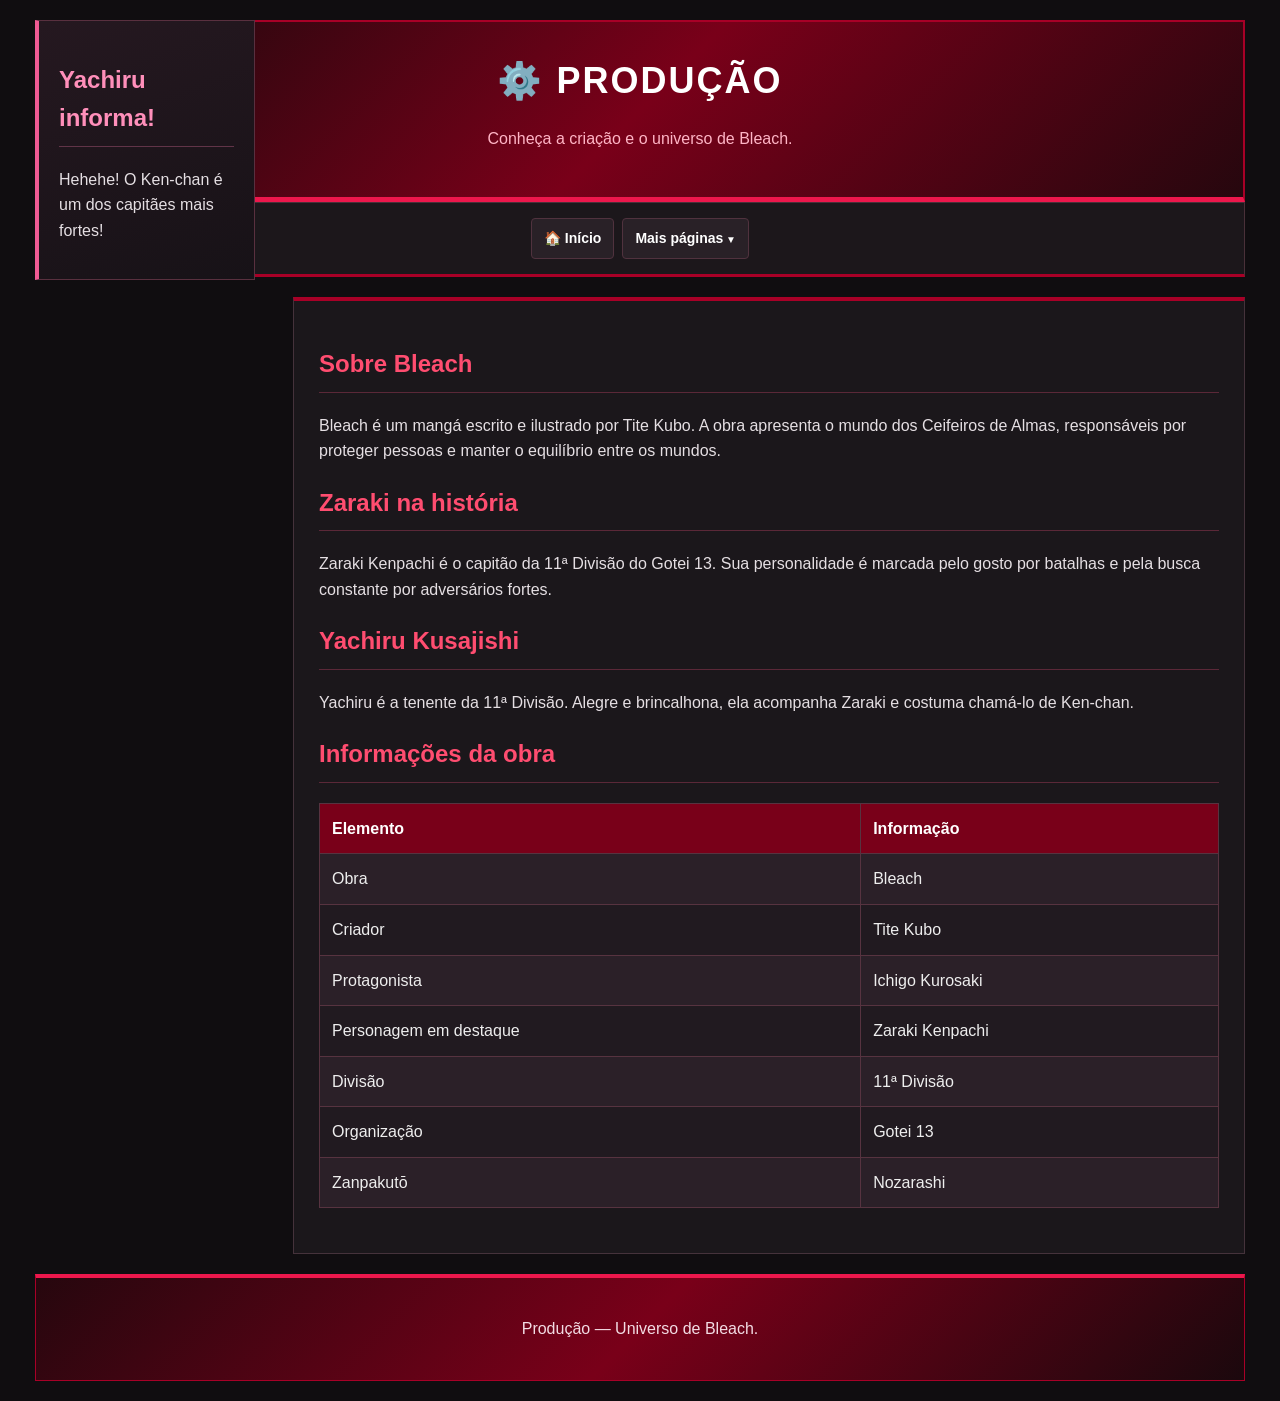
<file: producao.html>
<!DOCTYPE html>
<html lang="pt-BR">
<head>
    <meta charset="UTF-8">
    <meta name="viewport" content="width=device-width, initial-scale=1.0">
    <title>Produção - Bleach</title>
    <link rel="stylesheet" href="style.css">
</head>
<body>

<header>
    <h1>⚙️ Produção</h1>
    <p>Conheça a criação e o universo de Bleach.</p>
</header>

<nav>
    <a href="index.html">🏠 Início</a>
    <details class="dropdown">
        <summary>Mais páginas</summary>
        <div class="dropdown-conteudo">
            <a href="cadastro.html">Cadastro</a>
            <a href="producao.html">Produção</a>
            <a href="servicos.html">Serviços</a>
            <a href="pesquisas.html">Pesquisas</a>
            <a href="portfolio.html">Portfólio</a>
            <a href="produtos.html">Produtos</a>
            <a href="parceiros.html">Parceiros</a>
            <a href="contate.html">Contate-nos</a>
            <a href="ouvidoria.html">Ouvidoria</a>
            <a href="ceifeiro.html">Seja um Ceifeiro</a>
        </div>
    </details>
</nav>

<div class="layout">

<aside>
    <h2>Yachiru informa!</h2>
    <p>Hehehe! O Ken-chan é um dos capitães mais fortes!</p>
</aside>

<main>
    <article>
        <h2>Sobre Bleach</h2>
        <p>Bleach é um mangá escrito e ilustrado por Tite Kubo. A obra apresenta o mundo dos Ceifeiros de Almas, responsáveis por proteger pessoas e manter o equilíbrio entre os mundos.</p>
    </article>

    <article>
        <h2>Zaraki na história</h2>
        <p>Zaraki Kenpachi é o capitão da 11ª Divisão do Gotei 13. Sua personalidade é marcada pelo gosto por batalhas e pela busca constante por adversários fortes.</p>
    </article>

    <article>
        <h2>Yachiru Kusajishi</h2>
        <p>Yachiru é a tenente da 11ª Divisão. Alegre e brincalhona, ela acompanha Zaraki e costuma chamá-lo de Ken-chan.</p>
    </article>

    <h2>Informações da obra</h2>
    <table>
        <tr><th>Elemento</th><th>Informação</th></tr>
        <tr><td>Obra</td><td>Bleach</td></tr>
        <tr><td>Criador</td><td>Tite Kubo</td></tr>
        <tr><td>Protagonista</td><td>Ichigo Kurosaki</td></tr>
        <tr><td>Personagem em destaque</td><td>Zaraki Kenpachi</td></tr>
        <tr><td>Divisão</td><td>11ª Divisão</td></tr>
        <tr><td>Organização</td><td>Gotei 13</td></tr>
        <tr><td>Zanpakutō</td><td>Nozarashi</td></tr>
    </table>
</main>

</div>

<footer>
    <p>Produção — Universo de Bleach.</p>
</footer>

</body>
</html>
</file>
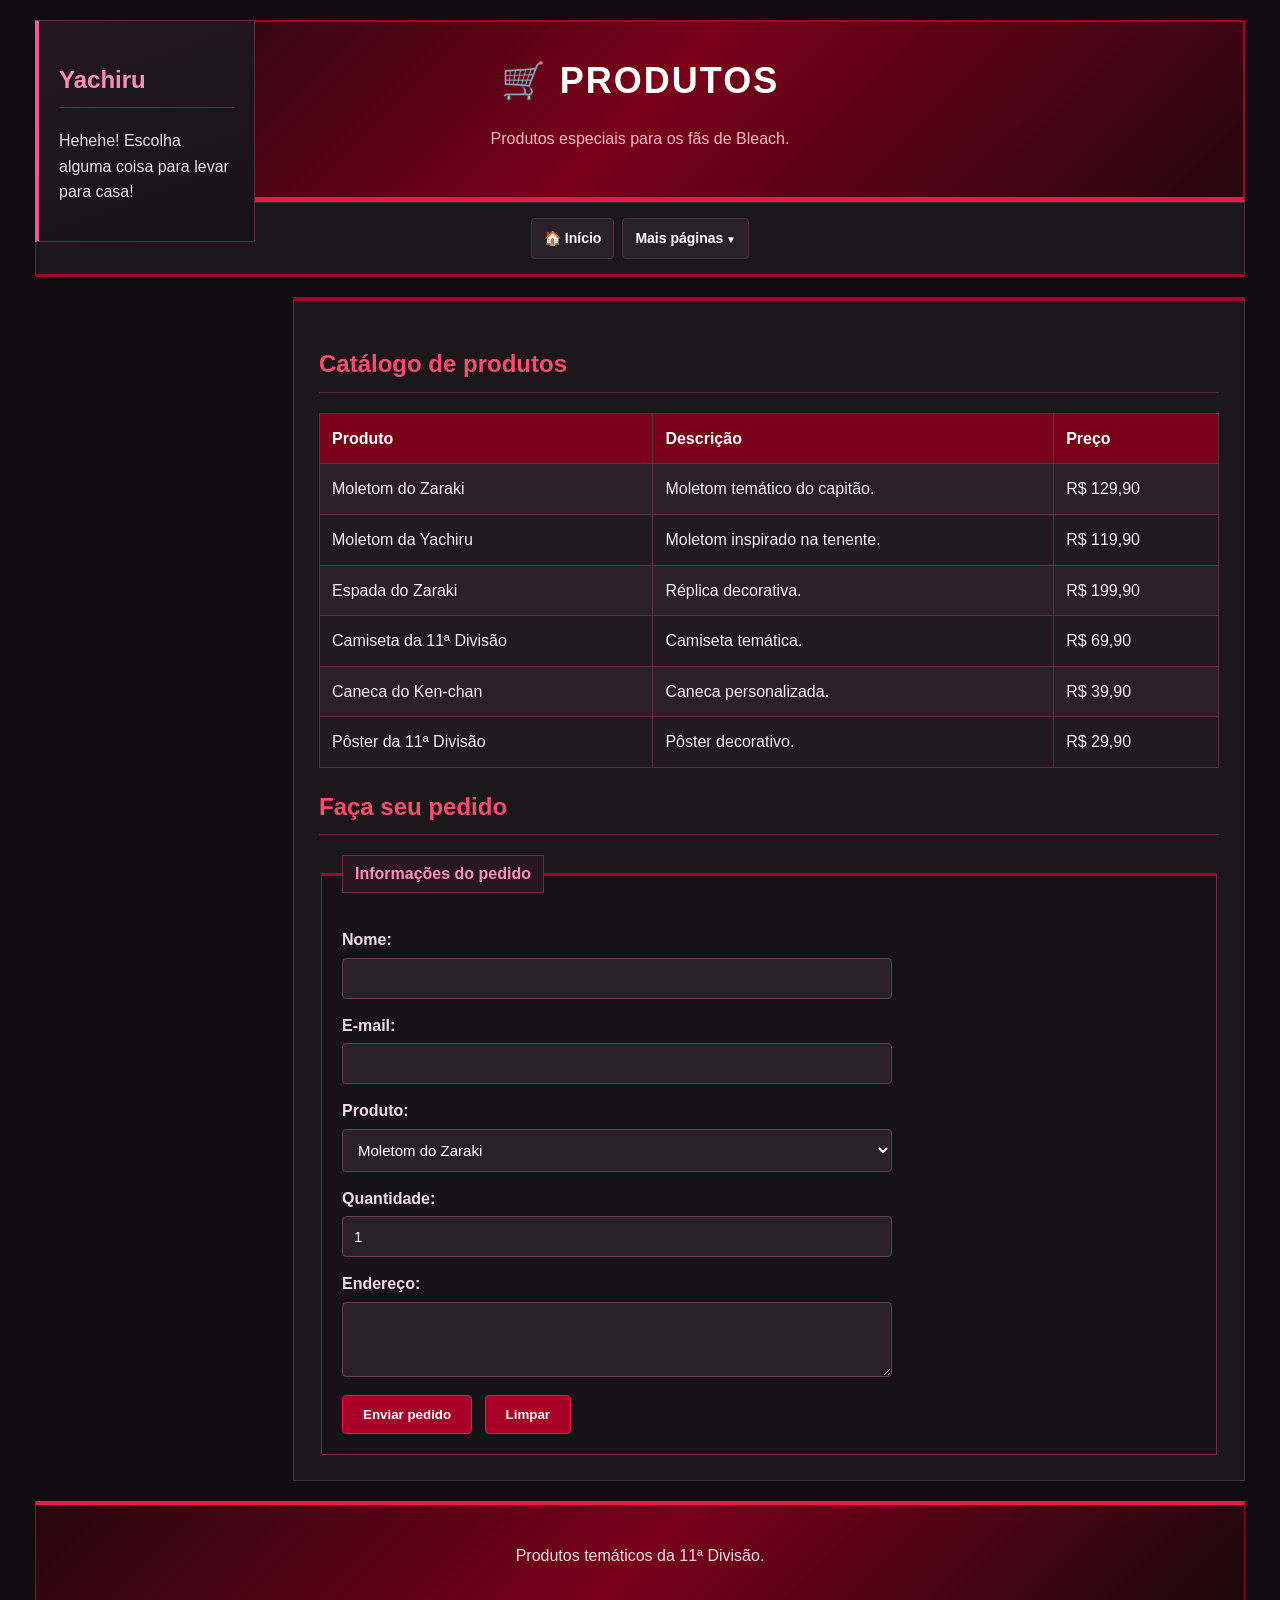
<file: produtos.html>
<!DOCTYPE html>
<html lang="pt-BR">
<head>
    <meta charset="UTF-8">
    <meta name="viewport" content="width=device-width, initial-scale=1.0">
    <title>Produtos - 11ª Divisão</title>
    <link rel="stylesheet" href="style.css">
</head>
<body>

<header>
    <h1>🛒 Produtos</h1>
    <p>Produtos especiais para os fãs de Bleach.</p>
</header>

<nav>
    <a href="index.html">🏠 Início</a>
    <details class="dropdown">
        <summary>Mais páginas</summary>
        <div class="dropdown-conteudo">
            <a href="cadastro.html">Cadastro</a>
            <a href="producao.html">Produção</a>
            <a href="servicos.html">Serviços</a>
            <a href="pesquisas.html">Pesquisas</a>
            <a href="portfolio.html">Portfólio</a>
            <a href="produtos.html">Produtos</a>
            <a href="parceiros.html">Parceiros</a>
            <a href="contate.html">Contate-nos</a>
            <a href="ouvidoria.html">Ouvidoria</a>
            <a href="ceifeiro.html">Seja um Ceifeiro</a>
        </div>
    </details>
</nav>

<div class="layout">

<aside>
    <h2>Yachiru</h2>
    <p>Hehehe! Escolha alguma coisa para levar para casa!</p>
</aside>

<main>
    <h2>Catálogo de produtos</h2>

    <table>
        <tr><th>Produto</th><th>Descrição</th><th>Preço</th></tr>
        <tr><td>Moletom do Zaraki</td><td>Moletom temático do capitão.</td><td>R$ 129,90</td></tr>
        <tr><td>Moletom da Yachiru</td><td>Moletom inspirado na tenente.</td><td>R$ 119,90</td></tr>
        <tr><td>Espada do Zaraki</td><td>Réplica decorativa.</td><td>R$ 199,90</td></tr>
        <tr><td>Camiseta da 11ª Divisão</td><td>Camiseta temática.</td><td>R$ 69,90</td></tr>
        <tr><td>Caneca do Ken-chan</td><td>Caneca personalizada.</td><td>R$ 39,90</td></tr>
        <tr><td>Pôster da 11ª Divisão</td><td>Pôster decorativo.</td><td>R$ 29,90</td></tr>
    </table>

    <h2>Faça seu pedido</h2>

    <form>
        <fieldset>
            <legend>Informações do pedido</legend>

            <label for="nome">Nome:</label>
            <input type="text" id="nome" name="nome" required>

            <label for="email">E-mail:</label>
            <input type="email" id="email" name="email" required>

            <label for="produto">Produto:</label>
            <select id="produto" name="produto">
                <option>Moletom do Zaraki</option>
                <option>Moletom da Yachiru</option>
                <option>Espada do Zaraki</option>
                <option>Camiseta da 11ª Divisão</option>
                <option>Caneca do Ken-chan</option>
                <option>Pôster da 11ª Divisão</option>
            </select>

            <label for="quantidade">Quantidade:</label>
            <input type="number" id="quantidade" name="quantidade" min="1" value="1">

            <label for="endereco">Endereço:</label>
            <textarea id="endereco" name="endereco" rows="3"></textarea>

            <input type="submit" value="Enviar pedido">
            <input type="reset" value="Limpar">
        </fieldset>
    </form>
</main>

</div>

<footer>
    <p>Produtos temáticos da 11ª Divisão.</p>
</footer>

</body>
</html>
</file>
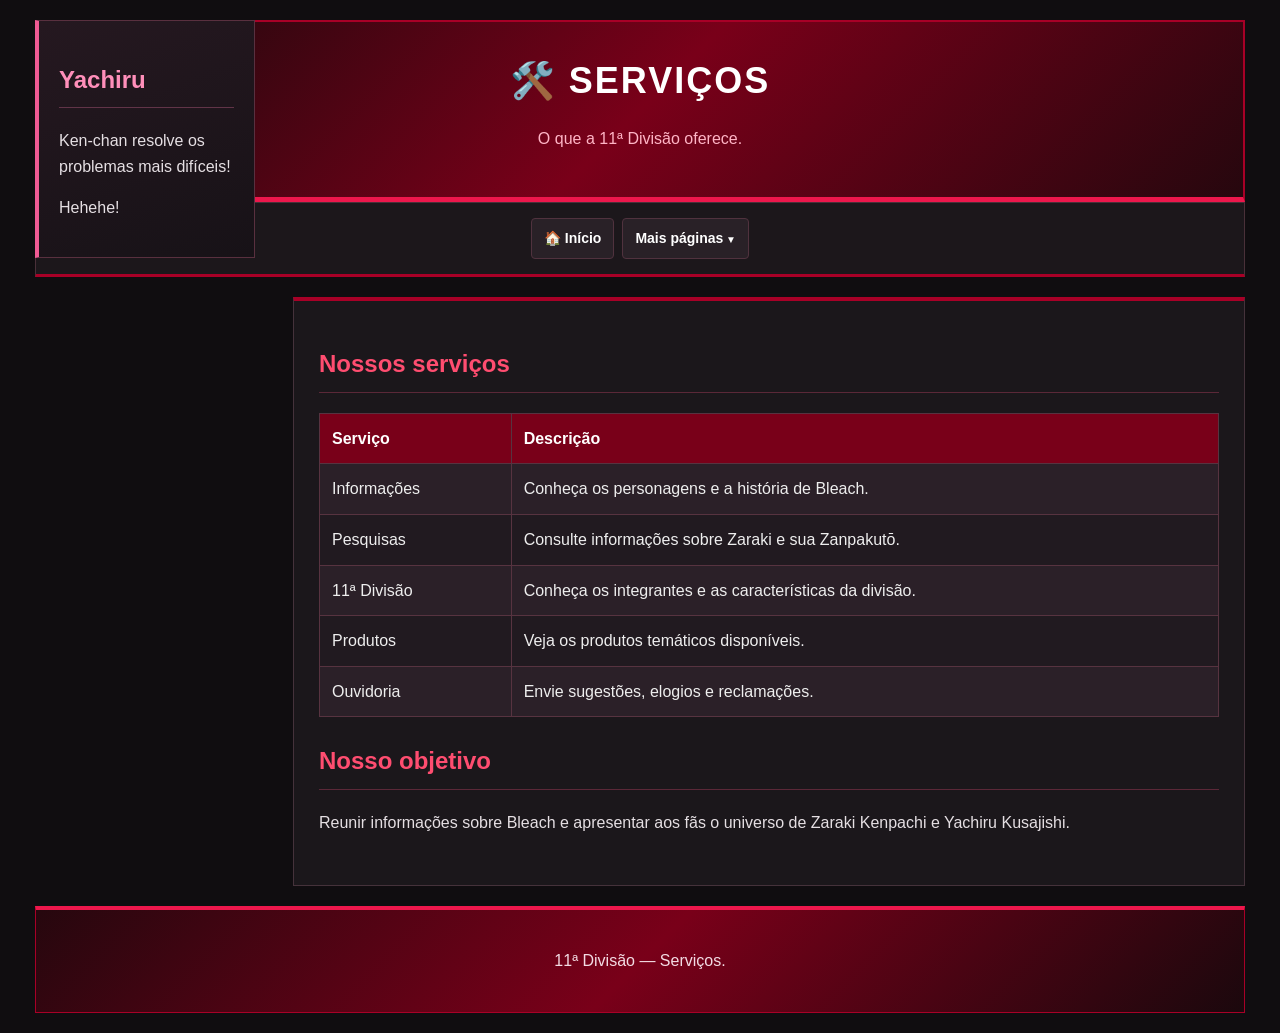
<file: servicos.html>
<!DOCTYPE html>
<html lang="pt-BR">
<head>
    <meta charset="UTF-8">
    <meta name="viewport" content="width=device-width, initial-scale=1.0">
    <title>Serviços - 11ª Divisão</title>
    <link rel="stylesheet" href="style.css">
</head>
<body>

<header>
    <h1>🛠️ Serviços</h1>
    <p>O que a 11ª Divisão oferece.</p>
</header>

<nav>
    <a href="index.html">🏠 Início</a>
    <details class="dropdown">
        <summary>Mais páginas</summary>
        <div class="dropdown-conteudo">
            <a href="cadastro.html">Cadastro</a>
            <a href="producao.html">Produção</a>
            <a href="servicos.html">Serviços</a>
            <a href="pesquisas.html">Pesquisas</a>
            <a href="portfolio.html">Portfólio</a>
            <a href="produtos.html">Produtos</a>
            <a href="parceiros.html">Parceiros</a>
            <a href="contate.html">Contate-nos</a>
            <a href="ouvidoria.html">Ouvidoria</a>
            <a href="ceifeiro.html">Seja um Ceifeiro</a>
        </div>
    </details>
</nav>

<div class="layout">

<aside>
    <h2>Yachiru</h2>
    <p>Ken-chan resolve os problemas mais difíceis!</p>
    <p>Hehehe!</p>
</aside>

<main>
    <h2>Nossos serviços</h2>

    <table>
        <tr><th>Serviço</th><th>Descrição</th></tr>
        <tr><td>Informações</td><td>Conheça os personagens e a história de Bleach.</td></tr>
        <tr><td>Pesquisas</td><td>Consulte informações sobre Zaraki e sua Zanpakutō.</td></tr>
        <tr><td>11ª Divisão</td><td>Conheça os integrantes e as características da divisão.</td></tr>
        <tr><td>Produtos</td><td>Veja os produtos temáticos disponíveis.</td></tr>
        <tr><td>Ouvidoria</td><td>Envie sugestões, elogios e reclamações.</td></tr>
    </table>

    <section>
        <h2>Nosso objetivo</h2>
        <p>Reunir informações sobre Bleach e apresentar aos fãs o universo de Zaraki Kenpachi e Yachiru Kusajishi.</p>
    </section>
</main>

</div>

<footer>
    <p>11ª Divisão — Serviços.</p>
</footer>

</body>
</html>
</file>
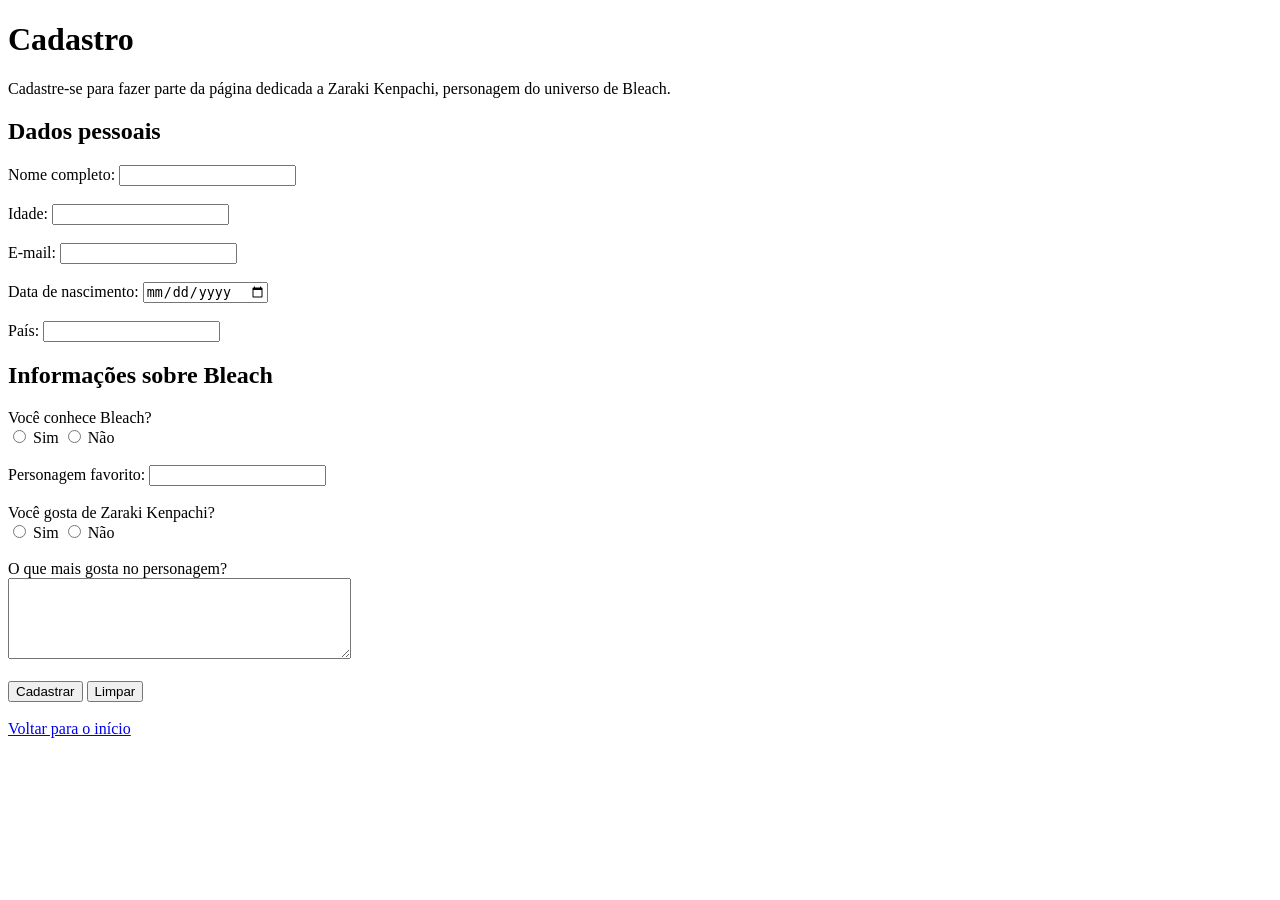
<file: pagina/cadastro.html>
<!DOCTYPE html>
<html lang="pt-br">
<head>
    <meta charset="UTF-8">
    <meta name="viewport" content="width=device-width, initial-scale=1.0">
    <title>Cadastro - Zaraki Kenpachi</title>
</head>

<body>

    <h1>Cadastro</h1>

    <p>
        Cadastre-se para fazer parte da página dedicada a Zaraki Kenpachi,
        personagem do universo de Bleach.
    </p>

    <h2>Dados pessoais</h2>

    <form>

        <label>Nome completo:</label>
        <input type="text">

        <br><br>

        <label>Idade:</label>
        <input type="number">

        <br><br>

        <label>E-mail:</label>
        <input type="email">

        <br><br>

        <label>Data de nascimento:</label>
        <input type="date">

        <br><br>

        <label>País:</label>
        <input type="text">

        <h2>Informações sobre Bleach</h2>

        <label>Você conhece Bleach?</label>

        <br>

        <input type="radio" name="bleach" value="sim">
        <label>Sim</label>

        <input type="radio" name="bleach" value="nao">
        <label>Não</label>

        <br><br>

        <label>Personagem favorito:</label>
        <input type="text">

        <br><br>

        <label>Você gosta de Zaraki Kenpachi?</label>

        <br>

        <input type="radio" name="zaraki" value="sim">
        <label>Sim</label>

        <input type="radio" name="zaraki" value="nao">
        <label>Não</label>

        <br><br>

        <label>O que mais gosta no personagem?</label>

        <br>

        <textarea rows="5" cols="40"></textarea>

        <br><br>

        <input type="submit" value="Cadastrar">

        <input type="reset" value="Limpar">

    </form>

    <br>

    <a href="index.html">Voltar para o início</a>

</body>
</html>
</file>
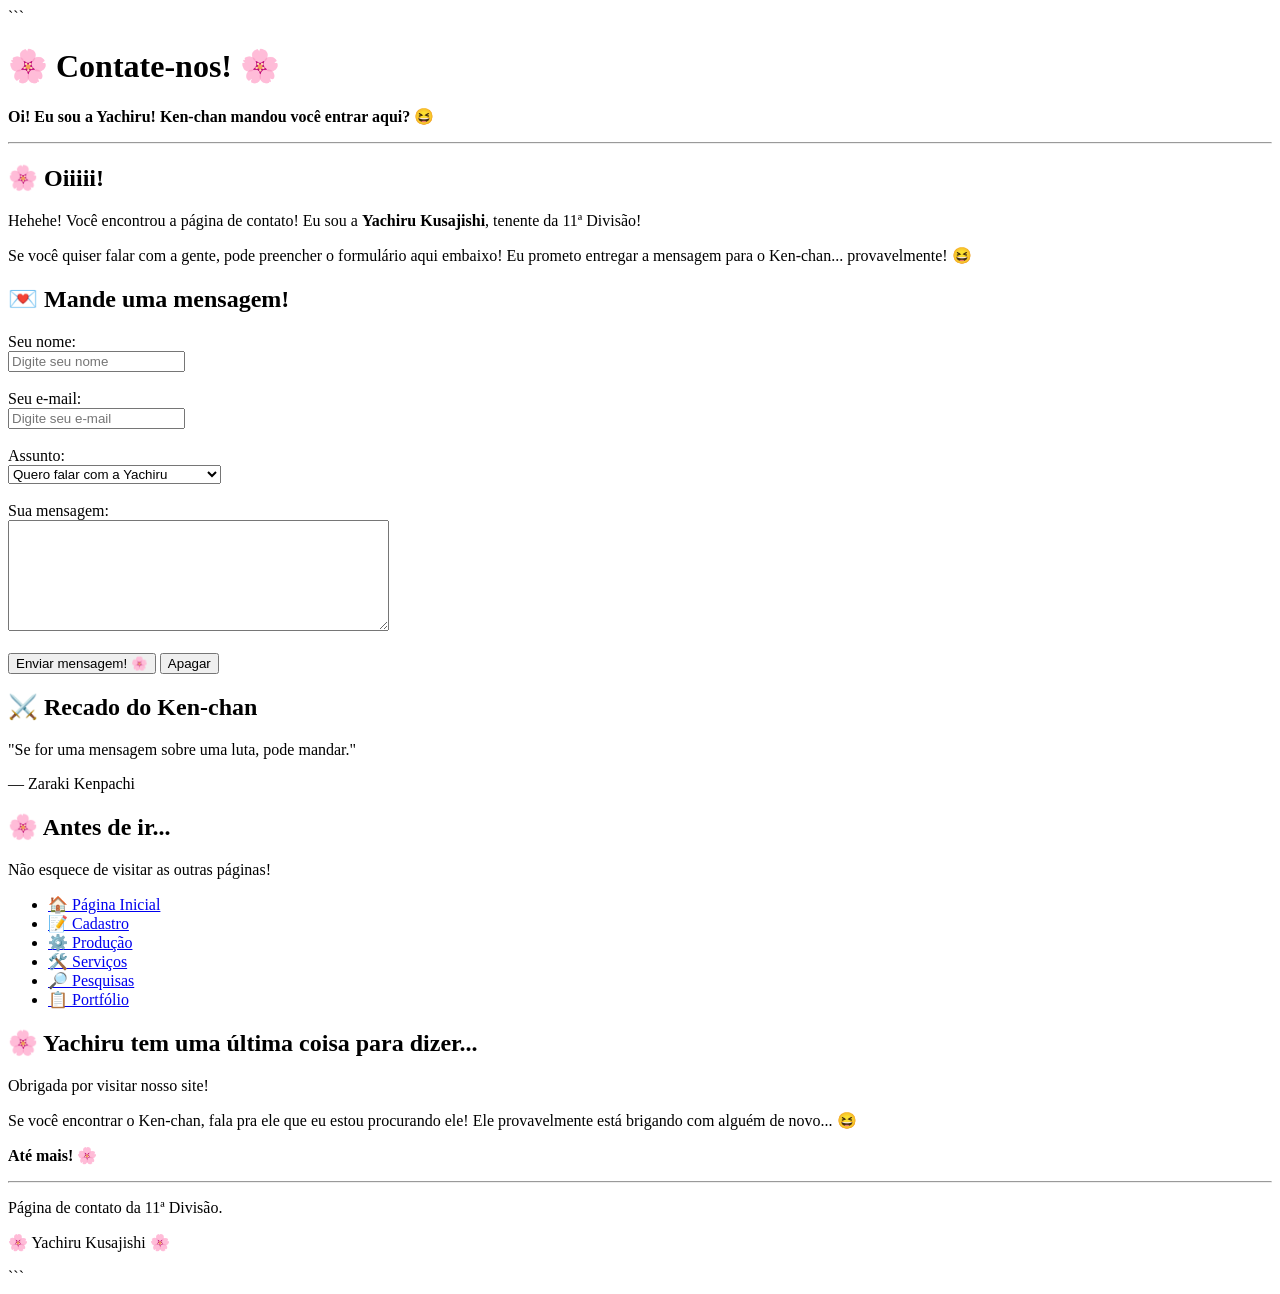
<file: pagina/contate.html>
<!DOCTYPE html>

<html lang="pt-br">

<head>
    <meta charset="UTF-8">
    <meta name="viewport" content="width=device-width, initial-scale=1.0">
    <title>Contate-nos - Yachiru</title>
</head>

<body>

```
<header>

    <h1>🌸 Contate-nos! 🌸</h1>

    <p>
        <strong>Oi! Eu sou a Yachiru! Ken-chan mandou você entrar aqui? 😆</strong>
    </p>

    <hr>

</header>


<main>

    <section>

        <h2>🌸 Oiiiii!</h2>

        <p>
            Hehehe! Você encontrou a página de contato!
            Eu sou a <strong>Yachiru Kusajishi</strong>,
            tenente da 11ª Divisão!
        </p>

        <p>
            Se você quiser falar com a gente, pode preencher
            o formulário aqui embaixo! Eu prometo entregar
            a mensagem para o Ken-chan... provavelmente! 😆
        </p>

    </section>


    <section>

        <h2>💌 Mande uma mensagem!</h2>

        <form>

            <label>Seu nome:</label>

            <br>

            <input type="text" placeholder="Digite seu nome">

            <br><br>


            <label>Seu e-mail:</label>

            <br>

            <input type="email" placeholder="Digite seu e-mail">

            <br><br>


            <label>Assunto:</label>

            <br>

            <select>

                <option>Quero falar com a Yachiru</option>
                <option>Quero falar com o Ken-chan</option>
                <option>Tenho uma dúvida sobre Bleach</option>
                <option>Tenho uma sugestão para o site</option>
                <option>Quero falar sobre a 11ª Divisão</option>
                <option>Outro assunto</option>

            </select>

            <br><br>


            <label>Sua mensagem:</label>

            <br>

            <textarea
                rows="7"
                cols="45"
                placeholder="Escreva sua mensagem aqui...">
            </textarea>

            <br><br>


            <input type="submit" value="Enviar mensagem! 🌸">

            <input type="reset" value="Apagar">

        </form>

    </section>


    <section>

        <h2>⚔️ Recado do Ken-chan</h2>

        <p>
            "Se for uma mensagem sobre uma luta,
            pode mandar."
        </p>

        <p>
            — Zaraki Kenpachi
        </p>

    </section>


    <section>

        <h2>🌸 Antes de ir...</h2>

        <p>
            Não esquece de visitar as outras páginas!
        </p>

        <ul>

            <li>
                <a href="index.html">🏠 Página Inicial</a>
            </li>

            <li>
                <a href="cadastro.html">📝 Cadastro</a>
            </li>

            <li>
                <a href="producao.html">⚙️ Produção</a>
            </li>

            <li>
                <a href="servicos.html">🛠️ Serviços</a>
            </li>

            <li>
                <a href="pesquisas.html">🔎 Pesquisas</a>
            </li>

            <li>
                <a href="portfolio.html">📋 Portfólio</a>
            </li>

        </ul>

    </section>


    <section>

        <h2>🌸 Yachiru tem uma última coisa para dizer...</h2>

        <p>
            Obrigada por visitar nosso site!
        </p>

        <p>
            Se você encontrar o Ken-chan, fala pra ele que
            eu estou procurando ele! Ele provavelmente está
            brigando com alguém de novo... 😆
        </p>

        <p>
            <strong>Até mais! 🌸</strong>
        </p>

    </section>

</main>


<footer>

    <hr>

    <p>
        Página de contato da 11ª Divisão.
    </p>

    <p>
        🌸 Yachiru Kusajishi 🌸
    </p>

</footer>
```

</body>

</html>
</file>
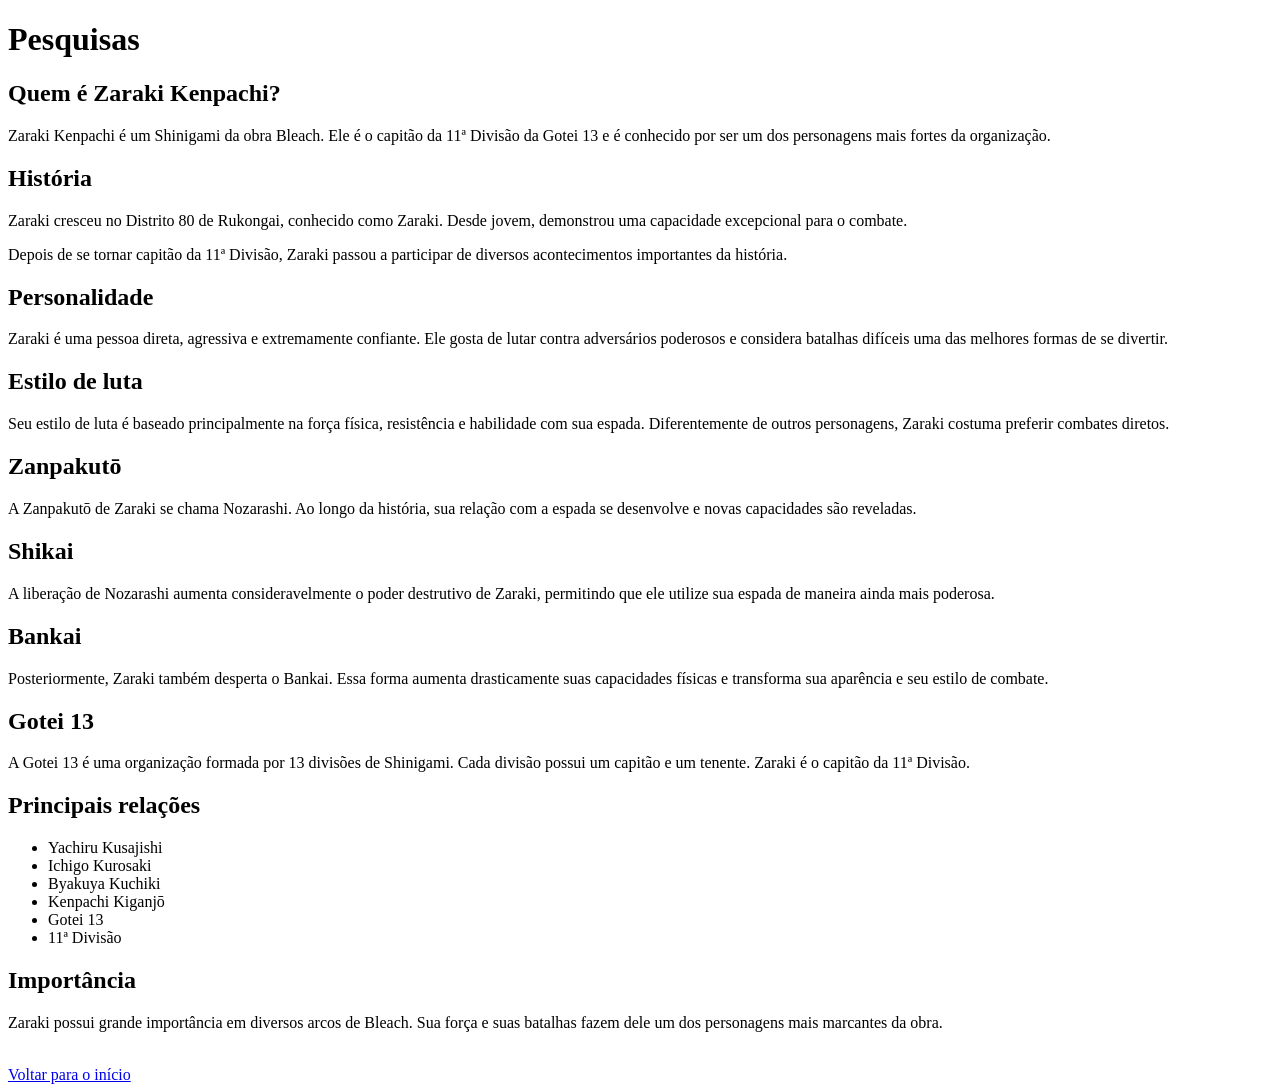
<file: pagina/pesquisas.html>
<!DOCTYPE html>
<html lang="pt-br">
<head>
    <meta charset="UTF-8">
    <meta name="viewport" content="width=device-width, initial-scale=1.0">
    <title>Pesquisas - Zaraki Kenpachi</title>
</head>

<body>

    <h1>Pesquisas</h1>

    <h2>Quem é Zaraki Kenpachi?</h2>

    <p>
        Zaraki Kenpachi é um Shinigami da obra Bleach. Ele é o capitão
        da 11ª Divisão da Gotei 13 e é conhecido por ser um dos
        personagens mais fortes da organização.
    </p>

    <h2>História</h2>

    <p>
        Zaraki cresceu no Distrito 80 de Rukongai, conhecido como
        Zaraki. Desde jovem, demonstrou uma capacidade excepcional
        para o combate.
    </p>

    <p>
        Depois de se tornar capitão da 11ª Divisão, Zaraki passou a
        participar de diversos acontecimentos importantes da história.
    </p>

    <h2>Personalidade</h2>

    <p>
        Zaraki é uma pessoa direta, agressiva e extremamente confiante.
        Ele gosta de lutar contra adversários poderosos e considera
        batalhas difíceis uma das melhores formas de se divertir.
    </p>

    <h2>Estilo de luta</h2>

    <p>
        Seu estilo de luta é baseado principalmente na força física,
        resistência e habilidade com sua espada. Diferentemente de
        outros personagens, Zaraki costuma preferir combates diretos.
    </p>

    <h2>Zanpakutō</h2>

    <p>
        A Zanpakutō de Zaraki se chama Nozarashi. Ao longo da história,
        sua relação com a espada se desenvolve e novas capacidades
        são reveladas.
    </p>

    <h2>Shikai</h2>

    <p>
        A liberação de Nozarashi aumenta consideravelmente o poder
        destrutivo de Zaraki, permitindo que ele utilize sua espada
        de maneira ainda mais poderosa.
    </p>

    <h2>Bankai</h2>

    <p>
        Posteriormente, Zaraki também desperta o Bankai. Essa forma
        aumenta drasticamente suas capacidades físicas e transforma
        sua aparência e seu estilo de combate.
    </p>

    <h2>Gotei 13</h2>

    <p>
        A Gotei 13 é uma organização formada por 13 divisões de
        Shinigami. Cada divisão possui um capitão e um tenente.
        Zaraki é o capitão da 11ª Divisão.
    </p>

    <h2>Principais relações</h2>

    <ul>
        <li>Yachiru Kusajishi</li>
        <li>Ichigo Kurosaki</li>
        <li>Byakuya Kuchiki</li>
        <li>Kenpachi Kiganjō</li>
        <li>Gotei 13</li>
        <li>11ª Divisão</li>
    </ul>

    <h2>Importância</h2>

    <p>
        Zaraki possui grande importância em diversos arcos de Bleach.
        Sua força e suas batalhas fazem dele um dos personagens mais
        marcantes da obra.
    </p>

    <br>

    <a href="index.html">Voltar para o início</a>

</body>
</html>
</file>
<file: style.css>
* {
    box-sizing: border-box;
}

html {
    scroll-behavior: smooth;
}

body {
    max-width: 1250px;
    margin: 0 auto;
    padding: 20px;
    font-family: Arial, Helvetica, sans-serif;
    line-height: 1.6;
    color: #eeeeee;
    background-color: #100d10;
}

/* CABEÇALHO */

header {
    padding: 30px 15px;
    text-align: center;
    background: linear-gradient(135deg, #18090c, #790019, #26070e);
    border: 2px solid #a80027;
    border-bottom: 5px solid #ed174c;
}

header h1 {
    margin: 0;
    color: white;
    font-size: 36px;
    text-transform: uppercase;
    letter-spacing: 2px;
}

header p {
    color: #ffb5c6;
}

/* MENU */

nav {
    display: flex;
    flex-wrap: wrap;
    justify-content: center;
    align-items: center;
    gap: 8px;
    padding: 15px;
    background-color: #1c171b;
    border: 1px solid #4a3039;
    border-bottom: 3px solid #a80027;
}

nav a,
.dropdown summary {
    display: inline-block;
    padding: 8px 12px;
    color: white;
    background-color: #292127;
    border: 1px solid #50323e;
    border-radius: 4px;
    text-decoration: none;
    font-size: 14px;
    font-weight: bold;
    cursor: pointer;
}

nav a:hover,
.dropdown summary:hover {
    background-color: #a80027;
    border-color: #ff5578;
}

.dropdown {
    position: relative;
}

.dropdown summary {
    list-style: none;
}

.dropdown summary::-webkit-details-marker {
    display: none;
}

.dropdown summary::after {
    content: " ▼";
    font-size: 10px;
}

.dropdown[open] .dropdown-conteudo {
    display: flex;
}

.dropdown-conteudo {
    display: none;
    position: absolute;
    top: 100%;
    left: 0;
    z-index: 100;
    min-width: 190px;
    flex-direction: column;
    padding: 8px;
    gap: 5px;
    background-color: #21171e;
    border: 1px solid #a80027;
    box-shadow: 0 5px 12px #00000080;
}

.dropdown-conteudo a {
    display: block;
}

/* LAYOUT */

.layout {
    display: grid;
    grid-template-columns: 240px minmax(0, 1fr);
    gap: 18px;
    margin: 20px 0;
    align-items: start;
}

/* ASIDE FIXO */

aside {
    position: fixed;
    top: 20px;
    left: max(20px, calc((100vw - 1250px) / 2 + 20px));
    width: 220px;
    max-height: calc(100vh - 40px);
    overflow-y: auto;
    padding: 20px;
    background: linear-gradient(160deg, #251820, #171217);
    border: 1px solid #59303f;
    border-left: 4px solid #f05a94;
    z-index: 50;
}

aside h2,
aside h3 {
    color: #ff8fba;
    border-bottom: 1px solid #613448;
    padding-bottom: 8px;
}

/* CONTEÚDO */

main {
    grid-column: 2;
    min-width: 0;
    padding: 25px;
    background-color: #1b171b;
    border: 1px solid #45323b;
    border-top: 4px solid #a80027;
}

h2 {
    color: #ff4d70;
    border-bottom: 1px solid #5b2838;
    padding-bottom: 8px;
}

h3 {
    color: #ff8fba;
}

p {
    color: #e5dfe3;
}

strong {
    color: #ff829d;
}

section {
    margin: 25px 0;
}

article {
    margin-bottom: 20px;
}

/* IMAGENS GERAIS */

img {
    display: block;
    max-width: 100%;
    height: auto;
}

figure {
    margin: 20px 0;
    padding: 12px;
    background-color: #21171e;
    border: 1px solid #59303f;
    border-left: 3px solid #ed174c;
}

figure img {
    margin: 0 auto;
}

figcaption {
    margin-top: 10px;
    color: #ffb0cb;
    text-align: center;
}

/* DESTAQUE ZARAKI */

.zaraki-destaque {
    display: flex;
    flex-wrap: wrap;
    align-items: flex-start;
    gap: 25px;
    padding: 18px;
    background-color: #151115;
    border: 1px solid #48232e;
    border-left: 4px solid #a80027;
}

.zaraki-destaque article {
    flex: 1 1 220px;
}

/* GALERIA */

.galeria-favoritos {
    display: flex;
    flex-wrap: wrap;
    align-items: center;
    justify-content: center;
    gap: 25px;
    margin: 30px 0;
    overflow: visible;
}

.galeria-favoritos h2 {
    flex: 1 1 150px;
    border-bottom: none;
}

/* CONTROLES */

.controle-galeria {
    position: absolute;
    opacity: 0;
    pointer-events: none;
}

/* ÁREA DAS IMAGENS */

.grupo-imagens {
    position: relative;
    isolation: isolate;
    flex: 0 1 340px;
    width: 340px;
    height: 370px;
    min-height: 370px;
    display: block;
    overflow: visible;
}

/* CARTAS */

.grupo-imagens label {
    position: absolute;
    top: 0;
    left: 0;
    display: block;
    width: 210px;
    height: 260px;
    margin: 0;
    cursor: pointer;
    pointer-events: none;
    transition: transform 0.3s ease;
}

/* CAMADAS */

.imagem1 { --i: 0; z-index: 1; }
.imagem2 { --i: 1; z-index: 2; }
.imagem3 { --i: 2; z-index: 3; }
.imagem4 { --i: 3; z-index: 4; }
.imagem5 { --i: 4; z-index: 5; }
.imagem6 { --i: 5; z-index: 6; }
.imagem7 { --i: 6; z-index: 7; }

/* POSIÇÃO EM CASCATA */

.grupo-imagens label {
    transform: translate(
        calc(var(--i) * 20px),
        calc(var(--i) * 14px)
    );
}

/* APARÊNCIA */

.grupo-imagens img {
    display: block;
    width: 210px;
    height: 260px;
    max-width: none;
    object-fit: cover;
    padding: 5px;
    background-color: #292127;
    border: 3px solid #ed174c;
    box-shadow: 0 5px 15px #00000090;
}

/* PRIMEIRA IMAGEM CLICÁVEL */

#etapa0:checked ~ .grupo-imagens .imagem7,
#etapa7:checked ~ .grupo-imagens .imagem7 {
    pointer-events: auto;
}

/* EFEITO AO PASSAR O MOUSE */

.grupo-imagens label:hover {
    transform: translate(
        calc(var(--i) * 20px),
        calc(var(--i) * 14px - 8px)
    ) scale(1.03);
}

/* ETAPA 1 */

#etapa1:checked ~ .grupo-imagens .imagem7 {
    display: none;
}

#etapa1:checked ~ .grupo-imagens .imagem6 {
    pointer-events: auto;
}

/* ETAPA 2 */

#etapa2:checked ~ .grupo-imagens .imagem7,
#etapa2:checked ~ .grupo-imagens .imagem6 {
    display: none;
}

#etapa2:checked ~ .grupo-imagens .imagem5 {
    pointer-events: auto;
}

/* ETAPA 3 */

#etapa3:checked ~ .grupo-imagens .imagem7,
#etapa3:checked ~ .grupo-imagens .imagem6,
#etapa3:checked ~ .grupo-imagens .imagem5 {
    display: none;
}

#etapa3:checked ~ .grupo-imagens .imagem4 {
    pointer-events: auto;
}

/* ETAPA 4 */

#etapa4:checked ~ .grupo-imagens .imagem7,
#etapa4:checked ~ .grupo-imagens .imagem6,
#etapa4:checked ~ .grupo-imagens .imagem5,
#etapa4:checked ~ .grupo-imagens .imagem4 {
    display: none;
}

#etapa4:checked ~ .grupo-imagens .imagem3 {
    pointer-events: auto;
}

/* ETAPA 5 */

#etapa5:checked ~ .grupo-imagens .imagem7,
#etapa5:checked ~ .grupo-imagens .imagem6,
#etapa5:checked ~ .grupo-imagens .imagem5,
#etapa5:checked ~ .grupo-imagens .imagem4,
#etapa5:checked ~ .grupo-imagens .imagem3 {
    display: none;
}

#etapa5:checked ~ .grupo-imagens .imagem2 {
    pointer-events: auto;
}

/* ETAPA 6 */

#etapa6:checked ~ .grupo-imagens .imagem7,
#etapa6:checked ~ .grupo-imagens .imagem6,
#etapa6:checked ~ .grupo-imagens .imagem5,
#etapa6:checked ~ .grupo-imagens .imagem4,
#etapa6:checked ~ .grupo-imagens .imagem3,
#etapa6:checked ~ .grupo-imagens .imagem2 {
    display: none;
}

#etapa6:checked ~ .grupo-imagens .imagem1 {
    pointer-events: auto;
}

/* ETAPA 7: TODAS REAPARECEM */

#etapa7:checked ~ .grupo-imagens label {
    display: block;
}

#etapa7:checked ~ .grupo-imagens .imagem1,
#etapa7:checked ~ .grupo-imagens .imagem2,
#etapa7:checked ~ .grupo-imagens .imagem3,
#etapa7:checked ~ .grupo-imagens .imagem4,
#etapa7:checked ~ .grupo-imagens .imagem5,
#etapa7:checked ~ .grupo-imagens .imagem6 {
    pointer-events: none;
}

/* TABELAS */

table {
    max-width: 100%;
    border-collapse: collapse;
    margin: 20px 0;
}

main > table {
    width: 100%;
}

th,
td {
    padding: 12px;
    border: 1px solid #573340;
    text-align: left;
    vertical-align: top;
}

th {
    color: white;
    background-color: #790019;
}

tbody tr {
    background-color: #211a20;
}

tbody tr:nth-child(even) {
    background-color: #2b2028;
}

/* FORMULÁRIOS */

form {
    width: 100%;
}

fieldset {
    padding: 20px;
    border: 1px solid #683044;
    border-top: 3px solid #a80027;
    background-color: #171217;
}

legend {
    padding: 5px 12px;
    color: #ff8fba;
    background-color: #291720;
    border: 1px solid #683044;
    font-weight: bold;
}

label {
    display: block;
    margin-top: 14px;
    margin-bottom: 5px;
    color: #f0dce5;
    font-weight: bold;
}

.grupo-imagens label {
    margin: 0;
}

input:not([type="radio"]):not([type="checkbox"]):not([type="submit"]):not([type="reset"]),
select,
textarea {
    display: block;
    width: 100%;
    max-width: 550px;
    padding: 11px;
    color: white;
    background-color: #292127;
    border: 1px solid #68404f;
    border-radius: 4px;
    font-family: inherit;
    font-size: 15px;
}

input[type="radio"],
input[type="checkbox"] {
    accent-color: #ed174c;
}

textarea {
    resize: vertical;
}

button,
input[type="submit"],
input[type="reset"] {
    margin: 18px 8px 0 0;
    padding: 11px 20px;
    color: white;
    background-color: #a80027;
    border: 1px solid #ed174c;
    border-radius: 4px;
    font-weight: bold;
    cursor: pointer;
}

/* LINKS */

main a,
aside a {
    color: #ff91b9;
    text-decoration: none;
}

main a:hover,
aside a:hover {
    color: white;
    text-decoration: underline;
}

/* RODAPÉ */

footer {
    padding: 22px;
    text-align: center;
    background: linear-gradient(135deg, #26070e, #790019, #1b080d);
    border: 1px solid #a80027;
    border-top: 4px solid #ed174c;
}

footer p {
    color: #f3dce4;
}

/* TELAS MENORES */

@media (max-width: 800px) {
    body {
        padding: 10px;
    }

    .layout {
        grid-template-columns: 190px minmax(0, 1fr);
        gap: 12px;
    }

    aside {
        left: 10px;
        width: 170px;
        padding: 13px;
    }

    main {
        padding: 16px;
    }
}

@media (max-width: 600px) {
    body {
        padding: 6px;
    }

    header h1 {
        font-size: 27px;
    }

    .layout {
        display: flex;
        flex-direction: column;
    }

    aside {
        position: static;
        width: 100%;
        max-height: none;
    }

    main {
        width: 100%;
        padding: 14px;
    }

    .galeria-favoritos {
        display: flex;
        flex-direction: column;
        align-items: center;
        gap: 15px;
    }

    .galeria-favoritos h2 {
        width: 100%;
        flex: none;
    }

    .grupo-imagens {
        width: 100%;
        max-width: 340px;
        flex: none;
        min-height: 370px;
    }

    th,
    td {
        padding: 7px;
        font-size: 14px;
    }

    fieldset {
        padding: 12px;
    }
}
</file>
